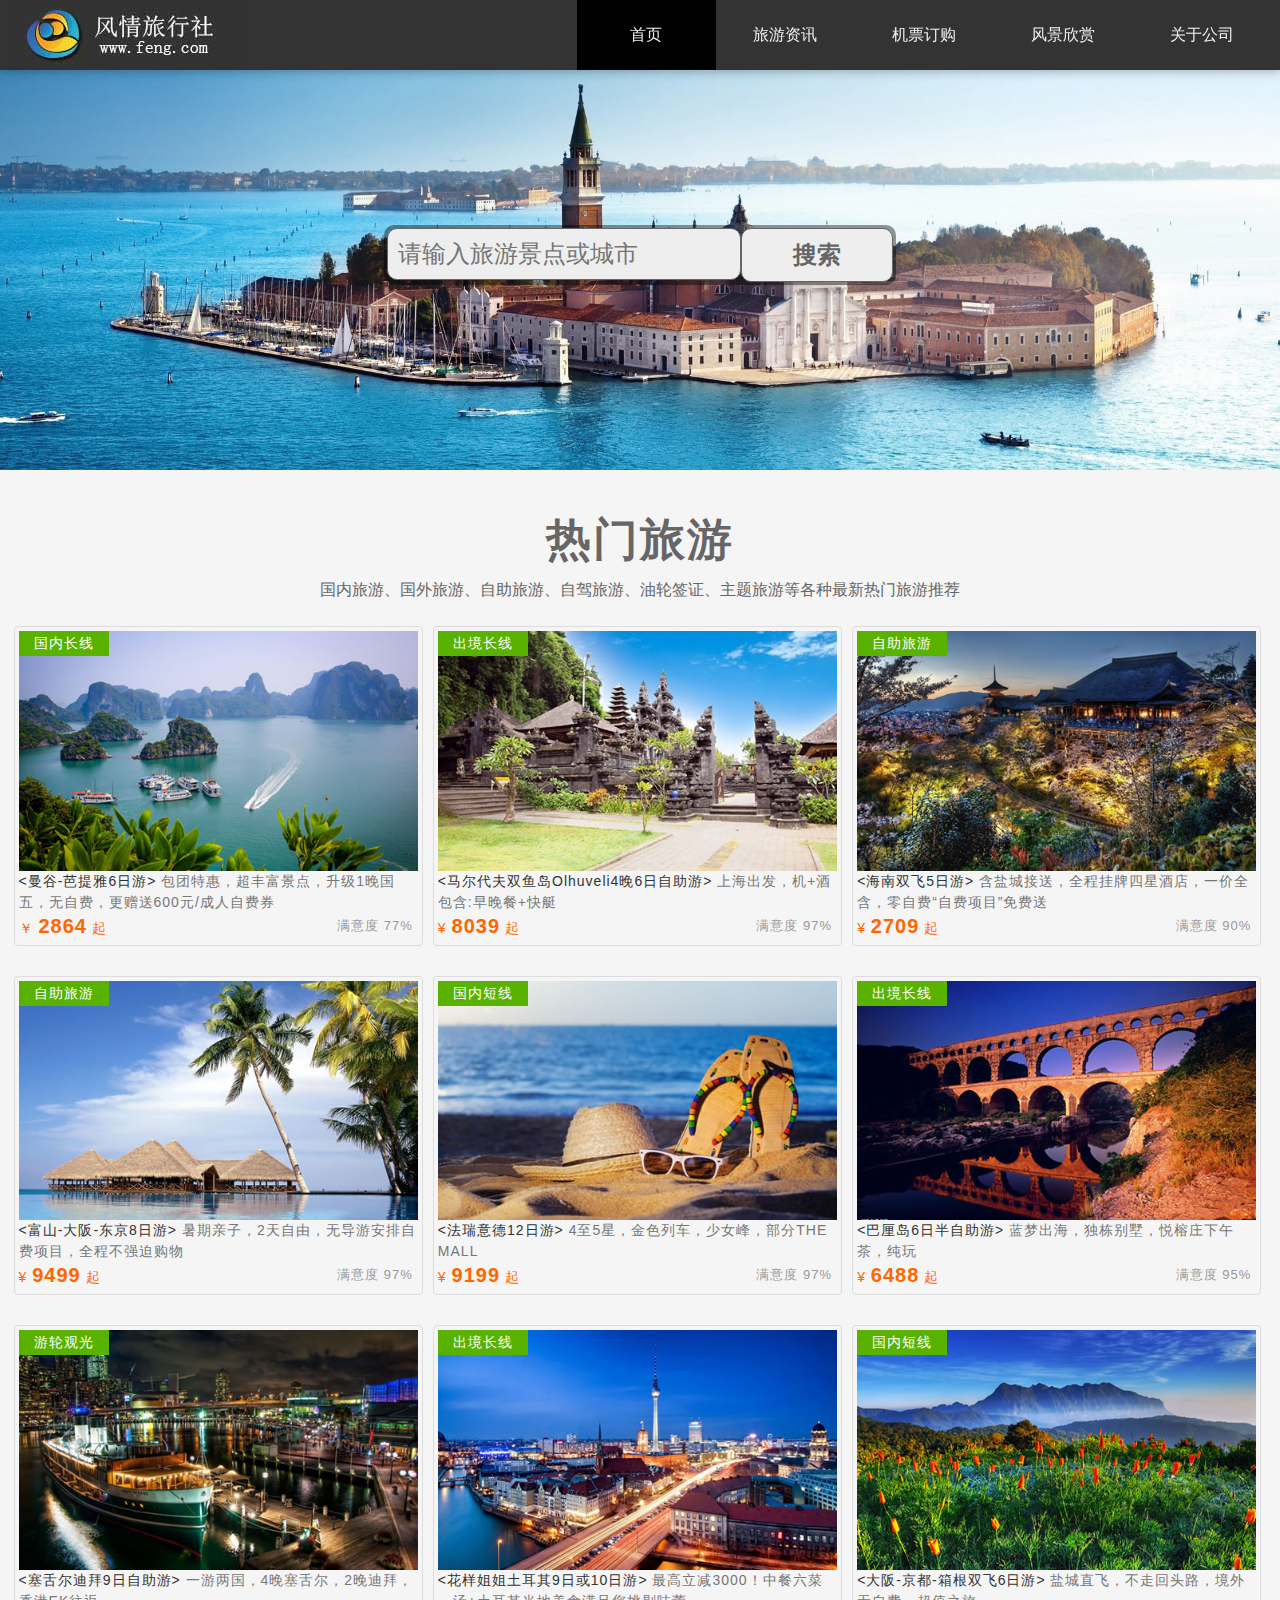
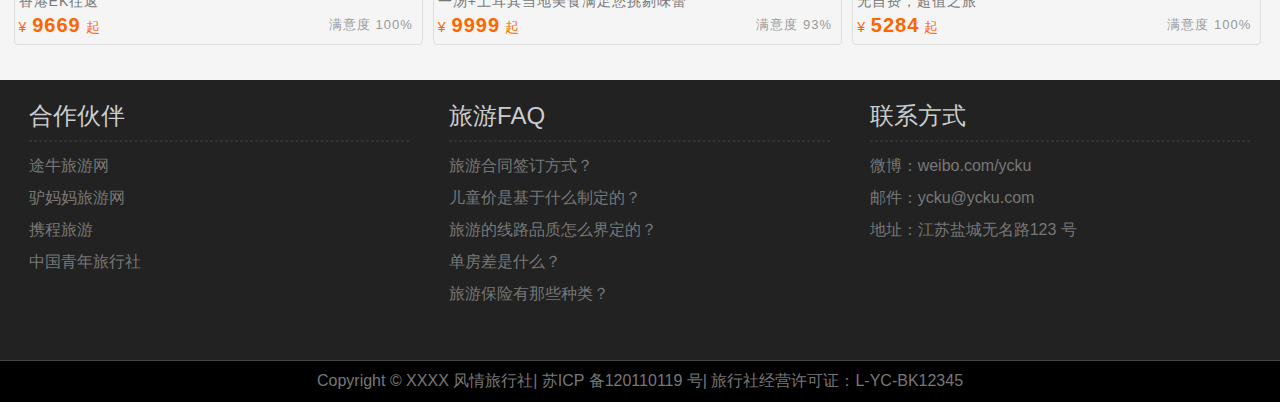
<file: index.html>
<!DOCTYPE html>
<html lang="en">
<head>
    <meta charset="UTF-8">
    <meta name="viewport" content="width=device-width, initial-scale=1.0,minimum-scale=1.0, maximum-scale=1.0,user-scalable=no">    <title>风情旅游网</title>
    <title>风情旅游网</title>
    <link rel="stylesheet" href="css/style.css">
</head>
<body>
<header id="header">
    <div class="center">
        <h1 class="logo">风情旅行社</h1>
        <nav class="link">
            <h2 class="none">网站导航</h2>
            <ul >
                <li class="active"><a href="index.html">首页</a></li>
                <li><a href="information.html"><span class="xs_hidden">旅游</span>资讯</a></li>
                <li><a href="ticket.html"><span class="xs_hidden">机票</span>订购</a></li>
                <li class="xs_hidden"><a href="scenery.html"><span class="xs_hidden">风景</span>欣赏</a></li>
                <li><a href="about.html"><span class="xs_hidden">关于</span>公司</a></li>
            </ul>
        </nav>
    </div>
</header>
<div id="adver">
    <img src="img/adver.jpg" alt="">
    <div class="center"></div>
    <div class="center copy">
        <input type="text" class="search" placeholder="请输入旅游景点或城市">
        <button class="button">搜索</button>
    </div>

</div>
<div id="tour">
    <section class="center">
        <h2>热门旅游</h2>
        <p>国内旅游、国外旅游、自助旅游、自驾旅游、油轮签证、主题旅游等各种最新热门旅游推荐</p>
    </section>
    <figure>
        <img src="img/tour1.jpg" alt="">
        <figcaption>
            <div class="tour_title">
            <strong class="title">&lt;曼谷-芭提雅6日游&gt;</strong> 包团特惠，超丰富景点，升级1晚国五，无自费，更赠送600元/成人自费券
            </div>
            <div class="info">
                <em class="sat">满意度 77%</em>
                <span class="price">￥ <strong>2864</strong> 起</span>
            </div>
            <div class="type">国内长线</div>
        </figcaption>
    </figure>
    <figure>
        <img src="img/tour2.jpg" alt="马尔代夫双鱼岛Olhuveli4晚6日自助游">
        <figcaption>
            <div class="tour_title">
            <strong class="title">&lt;马尔代夫双鱼岛Olhuveli4晚6日自助游&gt;</strong> 上海出发，机+酒包含:早晚餐+快艇
            </div>
            <div class="info">
                <em class="sat">满意度 97%</em>
                <span class="price">¥ <strong>8039</strong> 起</span>
            </div>
            <div class="type">出境长线</div>
        </figcaption>
    </figure>
    <figure>
        <img src="img/tour3.jpg" alt="海南双飞5日游">
        <figcaption>
            <div class="tour_title">
            <strong class="title">&lt;海南双飞5日游&gt;</strong> 含盐城接送，全程挂牌四星酒店，一价全含，零自费“自费项目”免费送
            </div>
            <div class="info">
                <em class="sat">满意度 90%</em>
                <span class="price">¥ <strong>2709</strong> 起</span>
            </div>
            <div class="type">自助旅游</div>
        </figcaption>
    </figure>
    <figure>
        <img src="img/tour4.jpg" alt="富山-大阪-东京8日游">
        <figcaption>
            <div class="tour_title">
            <strong class="title">&lt;富山-大阪-东京8日游&gt;</strong> 暑期亲子，2天自由，无导游安排自费项目，全程不强迫购物
            </div>
                <div class="info">
                <em class="sat">满意度 97%</em>
                <span class="price">¥ <strong>9499</strong> 起</span>
            </div>
            <div class="type">自助旅游</div>
        </figcaption>
    </figure>
    <figure>
        <img src="img/tour5.jpg" alt="法瑞意德12日游">
        <figcaption>
            <div class="tour_title">
            <strong class="title">&lt;法瑞意德12日游&gt;</strong> 4至5星，金色列车，少女峰，部分THE MALL
            </div>
                <div class="info">
                <em class="sat">满意度 97%</em>
                <span class="price">¥ <strong>9199</strong> 起</span>
            </div>
            <div class="type">国内短线</div>
        </figcaption>
    </figure>
    <figure>
        <img src="img/tour6.jpg" alt="巴厘岛6日半自助游">
        <figcaption>
            <div class="tour_title">
            <strong class="title">&lt;巴厘岛6日半自助游&gt;</strong> 蓝梦出海，独栋别墅，悦榕庄下午茶，纯玩
           </div>
            <div class="info">
                <em class="sat">满意度 95%</em>
                <span class="price">¥ <strong>6488</strong> 起</span>
            </div>
            <div class="type">出境长线</div>
        </figcaption>
    </figure>
    <figure>
        <img src="img/tour7.jpg" alt="塞舌尔迪拜9日自助游">
        <figcaption>
            <div class="tour_title">
            <strong class="title">&lt;塞舌尔迪拜9日自助游&gt;</strong> 一游两国，4晚塞舌尔，2晚迪拜，香港EK往返
           </div>
            <div class="info">
                <em class="sat">满意度 100%</em>
                <span class="price">¥ <strong>9669</strong> 起</span>
            </div>
            <div class="type">游轮观光</div>
        </figcaption>
    </figure>
    <figure>
        <img src="img/tour8.jpg" alt="花样姐姐土耳其9日或10日游">
        <figcaption>
            <div class="tour_title">
            <strong class="title">&lt;花样姐姐土耳其9日或10日游&gt;</strong> 最高立减3000！中餐六菜一汤+土耳其当地美食满足您挑剔味蕾
          </div>
           <div class="info">
                <em class="sat">满意度 93%</em>
                <span class="price">¥ <strong>9999</strong> 起</span>
            </div>
            <div class="type">出境长线</div>
        </figcaption>

    </figure>
    <figure>
        <img src="img/tour9.jpg" alt="大阪-京都-箱根双飞6日游">
        <figcaption>
            <div class="tour_title">
            <strong class="title">&lt;大阪-京都-箱根双飞6日游&gt;</strong> 盐城直飞，不走回头路，境外无自费，超值之旅
            </div>
                <div class="info">
                <em class="sat">满意度 100%</em>
                <span class="price">¥ <strong>5284</strong> 起</span>
            </div>
            <div class="type">国内短线</div>
        </figcaption>
    </figure>
</div>
<footer id="footer">
    <div class="top sm-hidden">
        <div class="block left">
            <h2>合作伙伴</h2>
            <hr>
            <ul>
                <li>途牛旅游网</li>
                <li>驴妈妈旅游网</li>
                <li>携程旅游</li>
                <li>中国青年旅行社</li>
            </ul>
        </div>
        <div class="block center">
            <h2>旅游FAQ</h2>
            <hr>
            <ul>
                <li>旅游合同签订方式？</li>
                <li>儿童价是基于什么制定的？</li>
                <li>旅游的线路品质怎么界定的？</li>
                <li>单房差是什么？</li>
                <li>旅游保险有那些种类？</li>
            </ul>
        </div>
        <div class="block right">
            <h2>联系方式</h2>
            <hr>
            <ul>
                <li>微博：weibo.com/ycku</li>
                <li>邮件：ycku@ycku.com</li>
                <li>地址：江苏盐城无名路123 号</li>
            </ul>
        </div>
    </div>
    <div class="clearfix"></div>
    <div class="version">
        客户端 | 触屏版 | 电脑版
    </div>
    <div class="bottom">Copyright © XXXX 风情旅行社| 苏ICP 备120110119 号<span class="sm-hidden">| 旅行社经营许可证：L-YC-BK12345</span></div>
</footer>
</body>
</html>
</file>
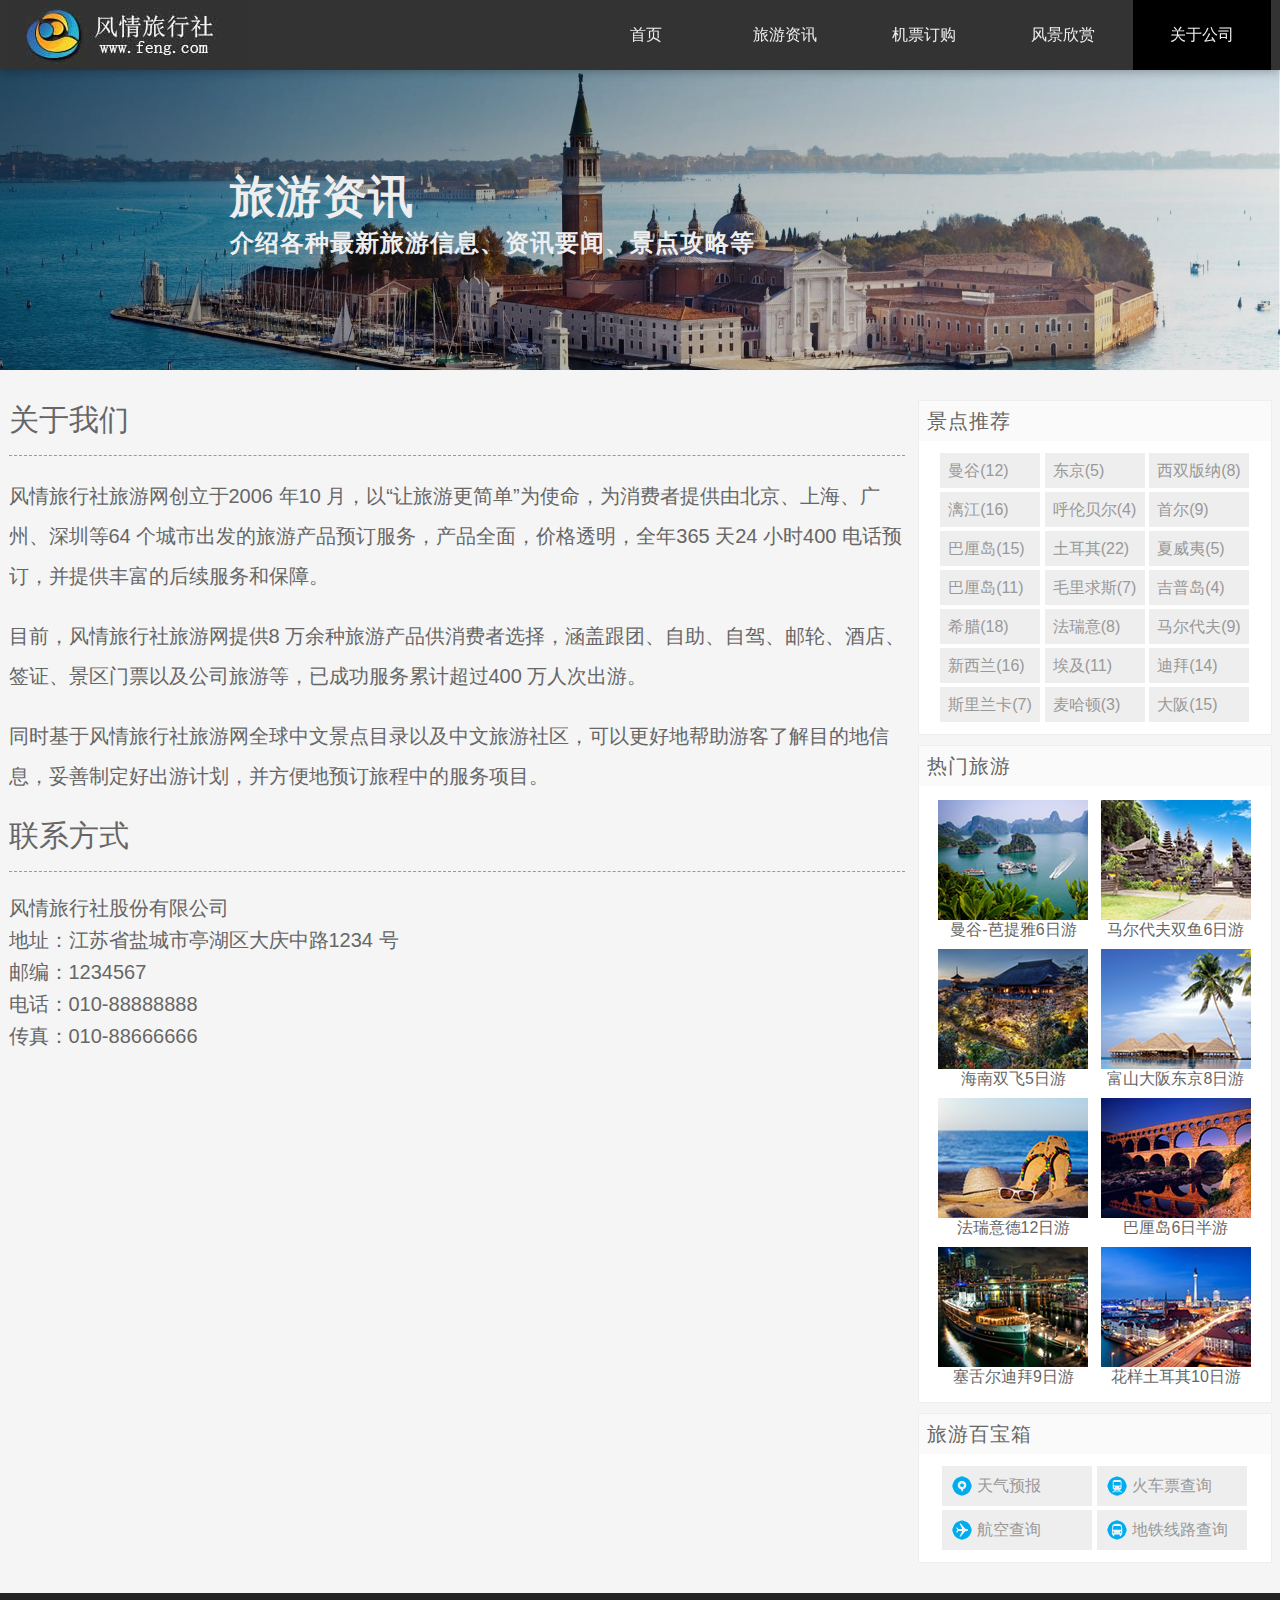
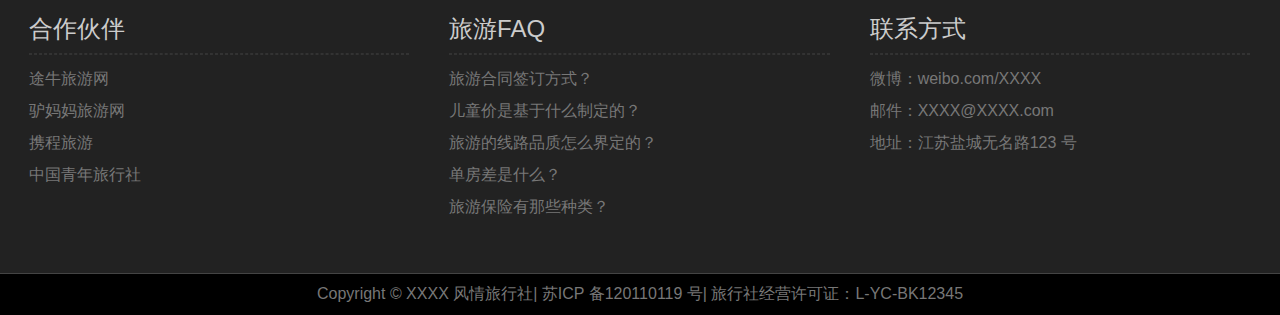
<file: about.html>
<!DOCTYPE html>
<html lang="en">
<head>
    <meta charset="UTF-8">
    <meta name="viewport" content="width=device-width, initial-scale=1.0,minimum-scale=1.0, maximum-scale=1.0,user-scalable=no">    <title>风情旅游网</title>
    <title>风情旅游网</title>
    <link rel="stylesheet" href="css/style.css">
</head>
<body>
<header id="header">
    <div class="center">
        <h1 class="logo">风情旅行社</h1>
        <nav class="link">
            <h2 class="none">网站导航</h2>
            <ul >
                <li><a href="index.html">首页</a></li>
                <li><a href="information.html"><span class="xs_hidden">旅游</span>资讯</a></li>
                <li><a href="ticket.html"><span class="xs_hidden">机票</span>订购</a></li>
                <li class="xs_hidden"><a href="scenery.html"><span class="xs_hidden">风景</span>欣赏</a></li>
                <li  class="active" ><a href="about.html"><span class="xs_hidden">关于</span>公司</a></li>
            </ul>
        </nav>
    </div>
</header>
<div id="headline">
    <img src="img/headline.jpg" alt="">
        <hgroup>
            <h2>旅游资讯</h2>
            <h3>介绍各种最新旅游信息、资讯要闻、景点攻略等</h3>
        </hgroup>

</div>
<div id="container">
    <div class="sidebar clear">
        <div class="sidebox recommend">
            <h2>景点推荐</h2>
            <div class="tag">
                <ul>
                    <li><a href="###">曼谷(12)</a></li>
                    <li><a href="###">东京(5)</a></li>
                    <li><a href="###">西双版纳(8)</a></li>
                    <li><a href="###">漓江(16)</a></li>
                    <li><a href="###">呼伦贝尔(4)</a></li>
                    <li><a href="###">首尔(9)</a></li>
                    <li><a href="###">巴厘岛(15)</a></li>
                    <li><a href="###">土耳其(22)</a></li>
                    <li><a href="###">夏威夷(5)</a></li>
                    <li><a href="###">巴厘岛(11)</a></li>
                    <li><a href="###">毛里求斯(7)</a></li>
                    <li><a href="###">吉普岛(4)</a></li>
                    <li><a href="###">希腊(18)</a></li>
                    <li><a href="###">法瑞意(8)</a></li>
                    <li><a href="###">马尔代夫(9)</a></li>
                    <li><a href="###">新西兰(16)</a></li>
                    <li><a href="###">埃及(11)</a></li>
                    <li><a href="###">迪拜(14)</a></li>
                    <li><a href="###">斯里兰卡(7)</a></li>
                    <li><a href="###">麦哈顿(3)</a></li>
                    <li><a href="###">大阪(15)</a></li>
                </ul>
            </div>
        </div>
        <div class="sidebox hot">
            <h2>热门旅游</h2>
            <div class="figure">
                <figure>
                    <img src="img/hot1.jpg" alt="曼谷-芭提雅6日游">
                    <figcaption>曼谷-芭提雅6日游</figcaption>
                </figure>
                <figure>
                    <img src="img/hot2.jpg" alt="马尔代夫双鱼6日游">
                    <figcaption>马尔代夫双鱼6日游</figcaption>
                </figure>
                <figure>
                    <img src="img/hot3.jpg" alt="海南双飞5日游">
                    <figcaption>海南双飞5日游</figcaption>
                </figure>
                <figure>
                    <img src="img/hot4.jpg" alt="富山大阪东京8日游">
                    <figcaption>富山大阪东京8日游</figcaption>
                </figure>
                <figure>
                    <img src="img/hot5.jpg" alt="法瑞意德12日游">
                    <figcaption>法瑞意德12日游</figcaption>
                </figure>
                <figure>
                    <img src="img/hot6.jpg" alt="巴厘岛6日半游">
                    <figcaption>巴厘岛6日半游</figcaption>
                </figure>
                <figure>
                    <img src="img/hot7.jpg" alt="塞舌尔迪拜9日游">
                    <figcaption>塞舌尔迪拜9日游</figcaption>
                </figure>
                <figure>
                    <img src="img/hot8.jpg" alt="花样土耳其10日游">
                    <figcaption>花样土耳其10日游</figcaption>
                </figure>
            </div>
        </div>
        <div class="sidebox treasure">
            <h2>旅游百宝箱</h2>
            <div class="box">
                <a href="###" class="trea1">天气预报</a>
                <a href="###" class="trea2">火车票查询</a>
                <a href="###" class="trea3">航空查询</a>
                <a href="###" class="trea4">地铁线路查询</a>
            </div>
        </div>
    </div>
    <div class="list about">
        <section>
            <h2>关于我们</h2>
            <p>风情旅行社旅游网创立于2006 年10 月，以“让旅游更简单”为使命，为消费者提供由北京、上海、广州、深圳等64 个城市出发的旅游产品预订服务，产品全面，价格透明，全年365 天24 小时400 电话预订，并提供丰富的后续服务和保障。</p>
            <p>目前，风情旅行社旅游网提供8 万余种旅游产品供消费者选择，涵盖跟团、自助、自驾、邮轮、酒店、签证、景区门票以及公司旅游等，已成功服务累计超过400 万人次出游。</p>
            <p>同时基于风情旅行社旅游网全球中文景点目录以及中文旅游社区，可以更好地帮助游客了解目的地信息，妥善制定好出游计划，并方便地预订旅程中的服务项目。</p>
        </section>
        <section>
            <h2>联系方式</h2>
            <address>
                <ul>
                    <li>风情旅行社股份有限公司</li>
                    <li>地址：江苏省盐城市亭湖区大庆中路1234 号</li>
                    <li>邮编：1234567</li>
                    <li>电话：010-88888888</li>
                    <li>传真：010-88666666</li>
                </ul>
            </address>
        </section>

    </div>
</div>
<footer id="footer">
    <div class="top sm-hidden">
        <div class="block left">
            <h2>合作伙伴</h2>
            <hr>
            <ul>
                <li>途牛旅游网</li>
                <li>驴妈妈旅游网</li>
                <li>携程旅游</li>
                <li>中国青年旅行社</li>
            </ul>
        </div>
        <div class="block center">
            <h2>旅游FAQ</h2>
            <hr>
            <ul>
                <li>旅游合同签订方式？</li>
                <li>儿童价是基于什么制定的？</li>
                <li>旅游的线路品质怎么界定的？</li>
                <li>单房差是什么？</li>
                <li>旅游保险有那些种类？</li>
            </ul>
        </div>
        <div class="block right">
            <h2>联系方式</h2>
            <hr>
            <ul>
                <li>微博：weibo.com/XXXX</li>
                <li>邮件：XXXX@XXXX.com</li>
                <li>地址：江苏盐城无名路123 号</li>
            </ul>
        </div>
    </div>
    <div class="clearfix"></div>
    <div class="version">
        客户端 | 触屏版 | 电脑版
    </div>
    <div class="bottom">Copyright © XXXX 风情旅行社| 苏ICP 备120110119 号<span class="sm-hidden">| 旅行社经营许可证：L-YC-BK12345</span></div>
</footer>
</body>
</html>
</file>
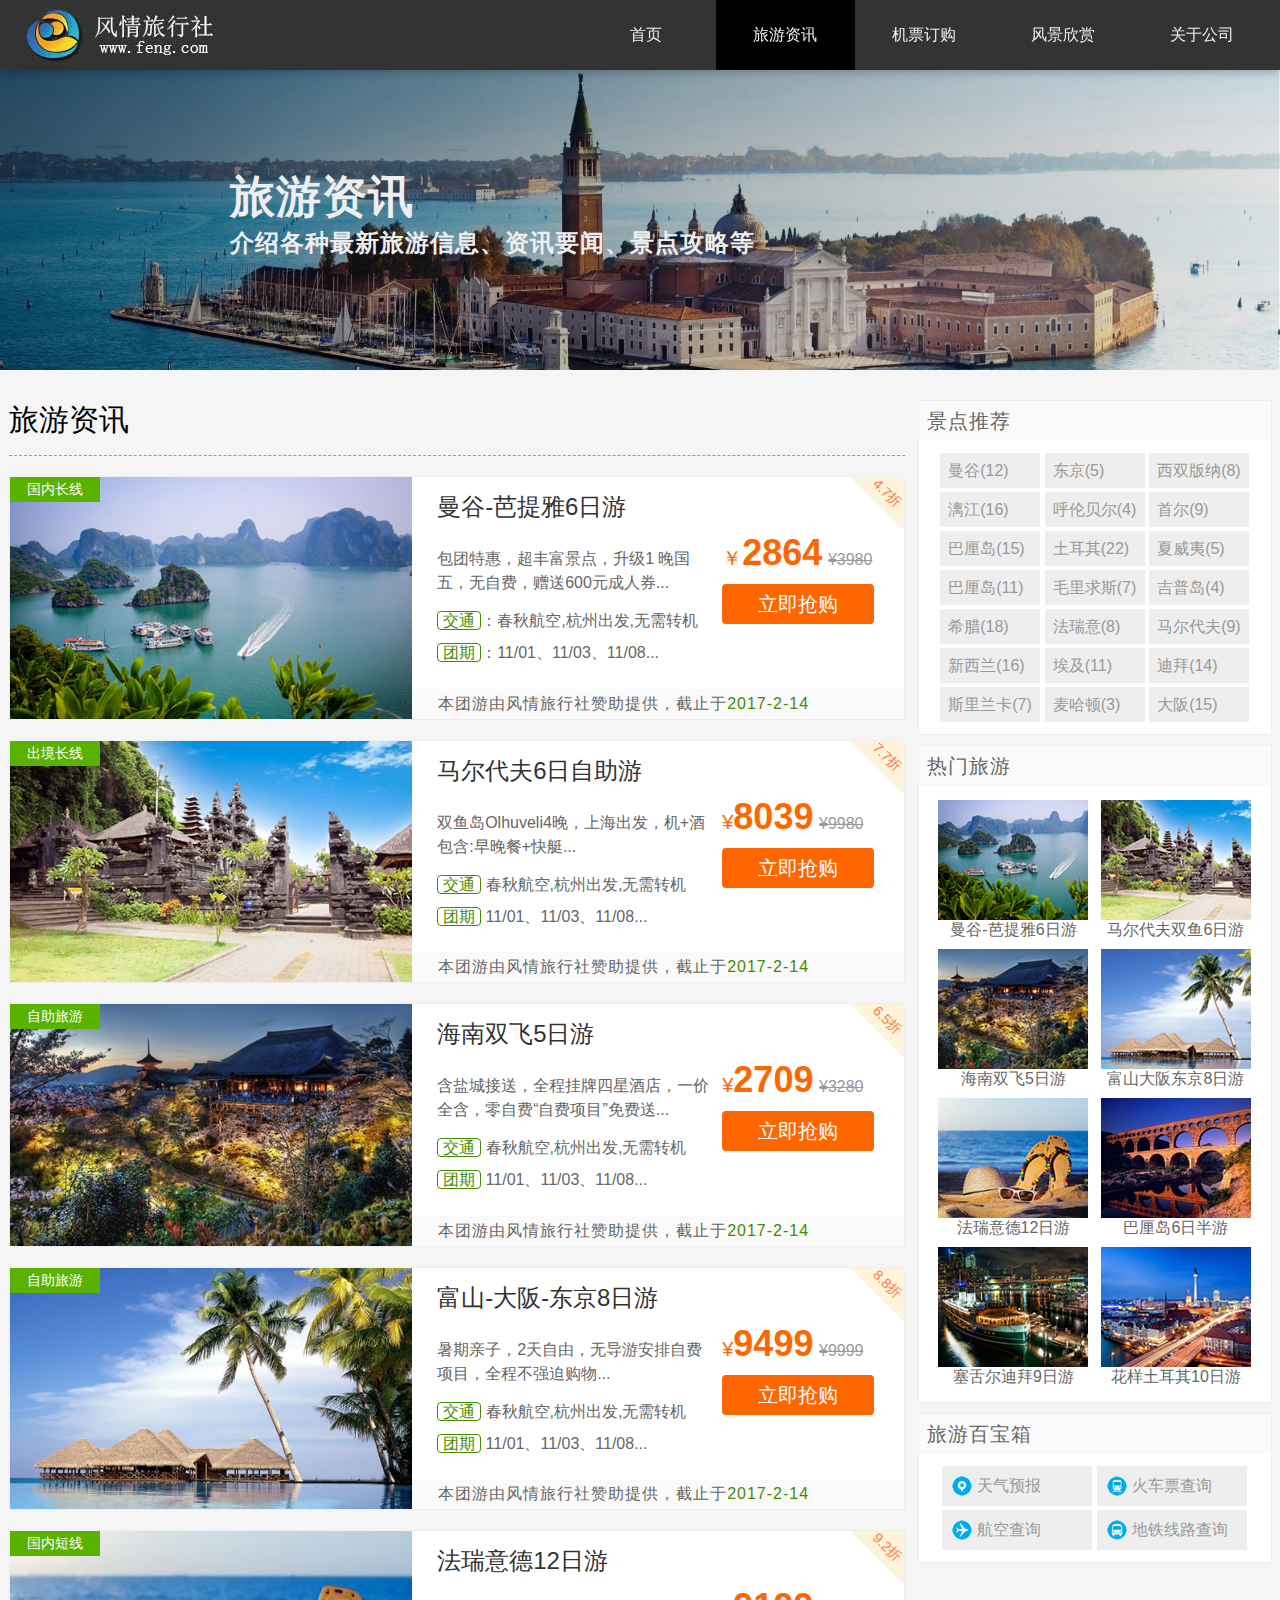
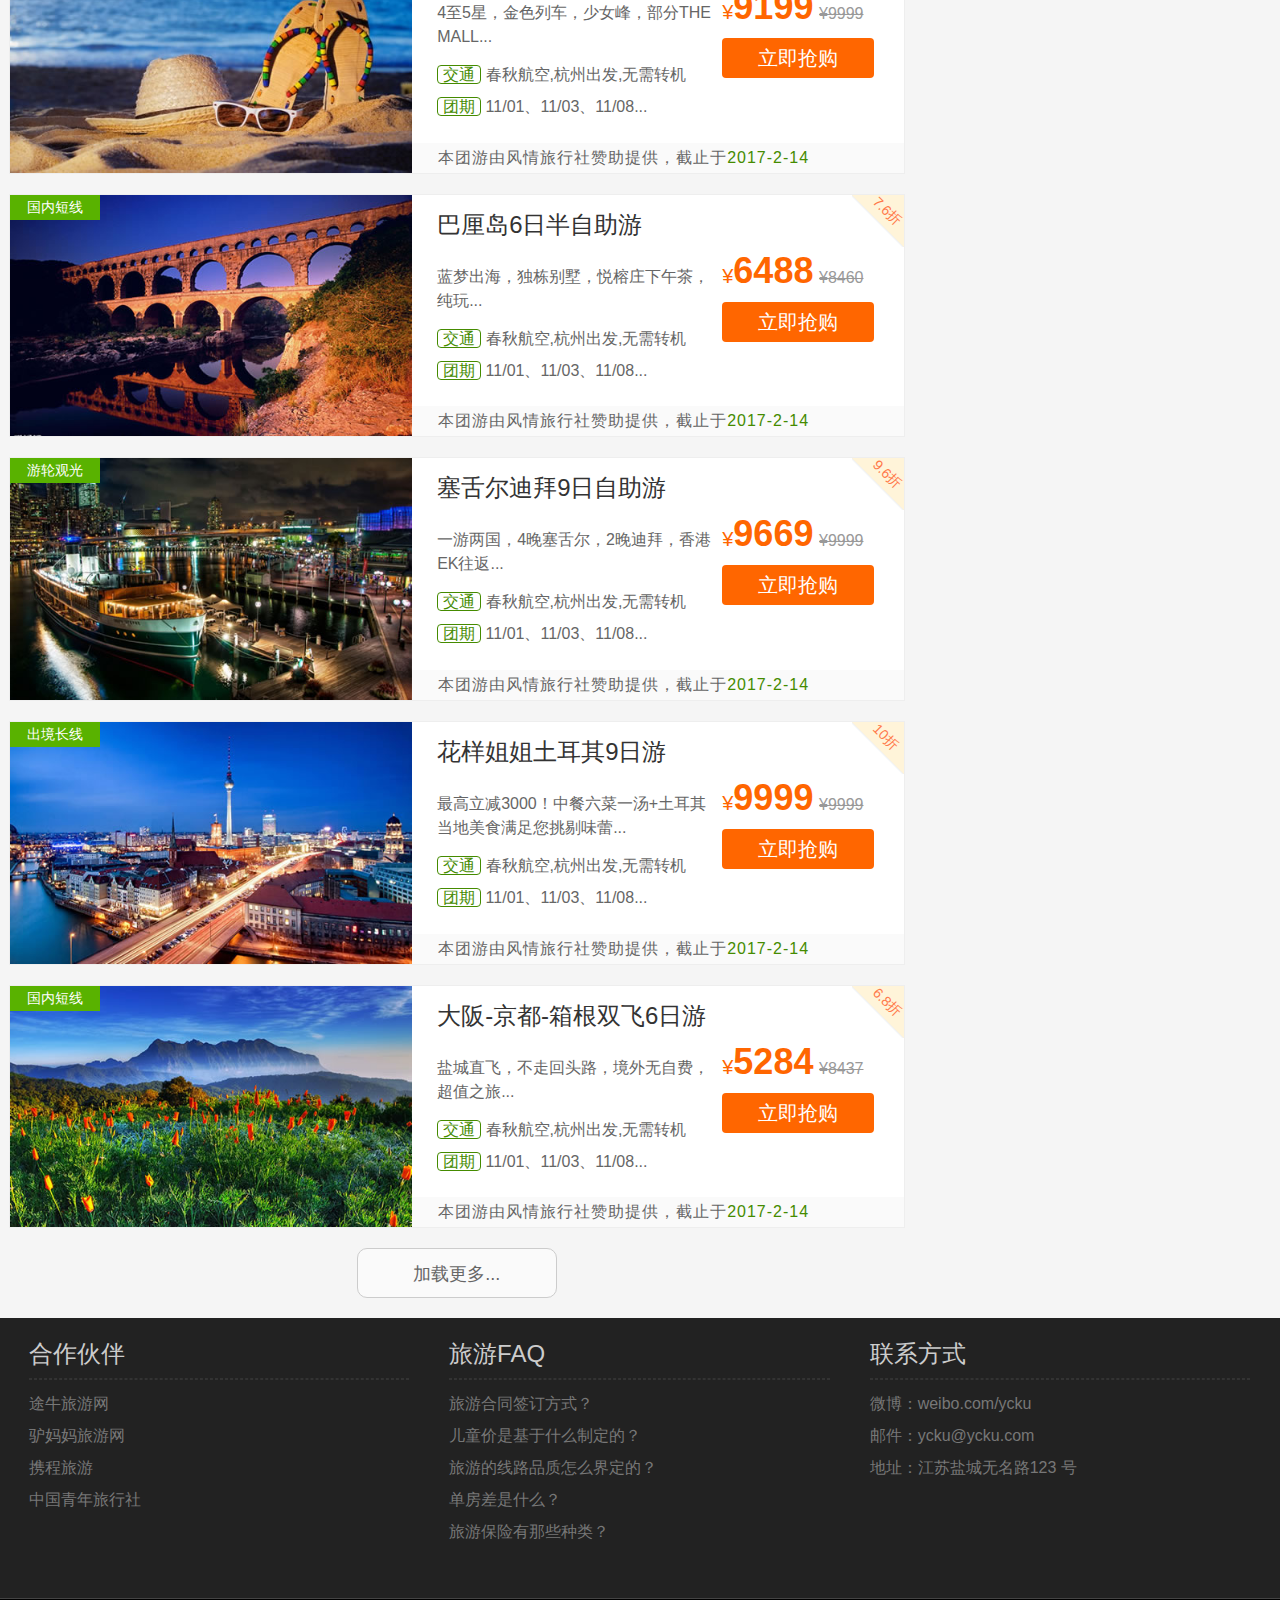
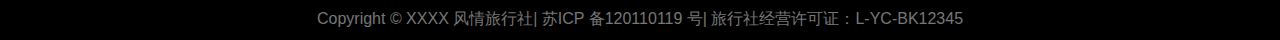
<file: information.html>
<!DOCTYPE html>
<html lang="en">
<head>
    <meta charset="UTF-8">
    <meta name="viewport" content="width=device-width, initial-scale=1.0,minimum-scale=1.0, maximum-scale=1.0,user-scalable=no">    <title>风情旅游网</title>
    <title>风情旅游网</title>
    <link rel="stylesheet" href="css/style.css">
</head>
<body>
<header id="header">
    <div class="center">
        <h1 class="logo">风情旅行社</h1>
        <nav class="link">
            <h2 class="none">网站导航</h2>
            <ul >
                <li ><a href="index.html">首页</a></li>
                <li class="active"><a href="information.html"><span class="xs_hidden">旅游</span>资讯</a></li>
                <li><a href="ticket.html"><span class="xs_hidden">机票</span>订购</a></li>
                <li class="xs_hidden"><a href="scenery.html"><span class="xs_hidden">风景</span>欣赏</a></li>
                <li><a href="about.html"><span class="xs_hidden">关于</span>公司</a></li>
            </ul>
        </nav>
    </div>
</header>
<div id="headline">
    <img src="img/headline.jpg" alt="">
        <hgroup>
            <h2>旅游资讯</h2>
            <h3>介绍各种最新旅游信息、资讯要闻、景点攻略等</h3>
        </hgroup>

</div>
<div id="container">
    <div class="sidebar clear">
        <div class="sidebox recommend">
            <h2>景点推荐</h2>
            <div class="tag">
                <ul>
                    <li><a href="###">曼谷(12)</a></li>
                    <li><a href="###">东京(5)</a></li>
                    <li><a href="###">西双版纳(8)</a></li>
                    <li><a href="###">漓江(16)</a></li>
                    <li><a href="###">呼伦贝尔(4)</a></li>
                    <li><a href="###">首尔(9)</a></li>
                    <li><a href="###">巴厘岛(15)</a></li>
                    <li><a href="###">土耳其(22)</a></li>
                    <li><a href="###">夏威夷(5)</a></li>
                    <li><a href="###">巴厘岛(11)</a></li>
                    <li><a href="###">毛里求斯(7)</a></li>
                    <li><a href="###">吉普岛(4)</a></li>
                    <li><a href="###">希腊(18)</a></li>
                    <li><a href="###">法瑞意(8)</a></li>
                    <li><a href="###">马尔代夫(9)</a></li>
                    <li><a href="###">新西兰(16)</a></li>
                    <li><a href="###">埃及(11)</a></li>
                    <li><a href="###">迪拜(14)</a></li>
                    <li><a href="###">斯里兰卡(7)</a></li>
                    <li><a href="###">麦哈顿(3)</a></li>
                    <li><a href="###">大阪(15)</a></li>
                </ul>
            </div>
        </div>
        <div class="sidebox hot">
            <h2>热门旅游</h2>
            <div class="figure">
                <figure>
                    <img src="img/hot1.jpg" alt="曼谷-芭提雅6日游">
                    <figcaption>曼谷-芭提雅6日游</figcaption>
                </figure>
                <figure>
                    <img src="img/hot2.jpg" alt="马尔代夫双鱼6日游">
                    <figcaption>马尔代夫双鱼6日游</figcaption>
                </figure>
                <figure>
                    <img src="img/hot3.jpg" alt="海南双飞5日游">
                    <figcaption>海南双飞5日游</figcaption>
                </figure>
                <figure>
                    <img src="img/hot4.jpg" alt="富山大阪东京8日游">
                    <figcaption>富山大阪东京8日游</figcaption>
                </figure>
                <figure>
                    <img src="img/hot5.jpg" alt="法瑞意德12日游">
                    <figcaption>法瑞意德12日游</figcaption>
                </figure>
                <figure>
                    <img src="img/hot6.jpg" alt="巴厘岛6日半游">
                    <figcaption>巴厘岛6日半游</figcaption>
                </figure>
                <figure>
                    <img src="img/hot7.jpg" alt="塞舌尔迪拜9日游">
                    <figcaption>塞舌尔迪拜9日游</figcaption>
                </figure>
                <figure>
                    <img src="img/hot8.jpg" alt="花样土耳其10日游">
                    <figcaption>花样土耳其10日游</figcaption>
                </figure>
            </div>
        </div>
        <div class="sidebox treasure">
            <h2>旅游百宝箱</h2>
            <div class="box">
                <a href="###" class="trea1">天气预报</a>
                <a href="###" class="trea2">火车票查询</a>
                <a href="###" class="trea3">航空查询</a>
                <a href="###" class="trea4">地铁线路查询</a>
            </div>
        </div>
    </div>
    <div class="list information">
       <h2 style="margin-bottom: 20px;">旅游资讯</h2>
        <figure class="tour">
            <img src="img/tour1.jpg" alt="曼谷-芭提雅6日游">
            <figcaption>
                <article>
                    <header>
                        <hgroup>
                            <h2>曼谷-芭提雅6日游</h2>
                            <h3>包团特惠，超丰富景点，升级1 晚国五，无自费，赠送600元成人券...</h3>
                        </hgroup>
                    </header>
                    <ol class="md-hidden">
                        <li><mark>交通</mark>：春秋航空,杭州出发,无需转机</li>
                        <li><mark>团期</mark>：11/01、11/03、11/08...</li>
                    </ol>
                    <div class="buy">
                        <div class="price">￥<strong>2864</strong> <s>¥3980</s></div>
                        <div class="reserve md-hidden"><a href="###">立即抢购</a></div>
                    </div>
                    <div class="type">国内长线</div>
                    <div class="disc md-hidden"><span>4.7折</span></div>
                    <footer class="md-hidden">本团游由风情旅行社赞助提供，截止于<time>2017-2-14</time></footer>
                </article>
            </figcaption>
        </figure>
        <figure class="tour">
            <img src="img/tour2.jpg" alt="马尔代夫6日自助游">
            <figcaption>
                <article>
                    <header>
                        <hgroup>
                            <h2>马尔代夫6日自助游</h2>
                            <h3>双鱼岛Olhuveli4晚，上海出发，机+酒 包含:早晚餐+快艇...</h3>
                        </hgroup>
                    </header>
                    <ol class="md-hidden">
                        <li><mark>交通</mark> 春秋航空,杭州出发,无需转机</li>
                        <li><mark>团期</mark> 11/01、11/03、11/08...</li>
                    </ol>
                    <div class="buy">
                        <div class="price">¥<strong>8039</strong> <s>¥9980</s></div>
                        <div class="reserve md-hidden" ><a href="###">立即抢购</a></div>
                    </div>
                    <div class="type">出境长线</div>
                    <div class="disc md-hidden"><span>7.7折</span></div>
                    <footer class="md-hidden">本团游由风情旅行社赞助提供，截止于<time>2017-2-14</time></footer>
                </article>
            </figcaption>
        </figure>
        <figure class="tour">
            <img src="img/tour3.jpg" alt="海南双飞5日游">
            <figcaption>
                <article>
                    <header>
                        <hgroup>
                            <h2>海南双飞5日游</h2>
                            <h3>含盐城接送，全程挂牌四星酒店，一价全含，零自费“自费项目”免费送...</h3>
                        </hgroup>
                    </header>
                    <ol class="md-hidden">
                        <li><mark>交通</mark> 春秋航空,杭州出发,无需转机</li>
                        <li><mark>团期</mark> 11/01、11/03、11/08...</li>
                    </ol>
                    <div class="buy">
                        <div class="price">¥<strong>2709</strong> <s>¥3280</s></div>
                        <div class="reserve md-hidden"><a href="###">立即抢购</a></div>
                    </div>
                    <div class="type">自助旅游</div>
                    <div class="disc md-hidden"><span>6.5折</span></div>
                    <footer class="md-hidden">本团游由风情旅行社赞助提供，截止于<time>2017-2-14</time></footer>
                </article>
            </figcaption>
        </figure>
        <figure class="tour">
            <img src="img/tour4.jpg" alt="富山-大阪-东京8日游">
            <figcaption>
                <article>
                    <header>
                        <hgroup>
                            <h2>富山-大阪-东京8日游</h2>
                            <h3>暑期亲子，2天自由，无导游安排自费项目，全程不强迫购物...</h3>
                        </hgroup>
                    </header>
                    <ol class="md-hidden">
                        <li><mark>交通</mark> 春秋航空,杭州出发,无需转机</li>
                        <li><mark>团期</mark> 11/01、11/03、11/08...</li>
                    </ol>
                    <div class="buy">
                        <div class="price">¥<strong>9499</strong> <s>¥9999</s></div>
                        <div class="reserve md-hidden"><a href="###">立即抢购</a></div>
                    </div>
                    <div class="type">自助旅游</div>
                    <div class="disc md-hidden"><span>8.8折</span></div>
                    <footer class="md-hidden">本团游由风情旅行社赞助提供，截止于<time>2017-2-14</time></footer>
                </article>
            </figcaption>
        </figure>
        <figure class="tour">
            <img src="img/tour5.jpg" alt="法瑞意德12日游">
            <figcaption>
                <article>
                    <header>
                        <hgroup>
                            <h2>法瑞意德12日游</h2>
                            <h3>4至5星，金色列车，少女峰，部分THE MALL...</h3>
                        </hgroup>
                    </header>
                    <ol class="md-hidden">
                        <li><mark>交通</mark> 春秋航空,杭州出发,无需转机</li>
                        <li><mark>团期</mark> 11/01、11/03、11/08...</li>
                    </ol>
                    <div class="buy">
                        <div class="price">¥<strong>9199</strong> <s>¥9999</s></div>
                        <div class="reserve md-hidden"><a href="###">立即抢购</a></div>
                    </div>
                    <div class="type">国内短线</div>
                    <div class="disc md-hidden"><span>9.2折</span></div>
                    <footer class="md-hidden">本团游由风情旅行社赞助提供，截止于<time>2017-2-14</time></footer>
                </article>
            </figcaption>
        </figure>
        <figure class="tour">
            <img src="img/tour6.jpg" alt="巴厘岛6日半自助游">
            <figcaption>
                <article>
                    <header>
                        <hgroup>
                            <h2>巴厘岛6日半自助游</h2>
                            <h3>蓝梦出海，独栋别墅，悦榕庄下午茶，纯玩...</h3>
                        </hgroup>
                    </header>
                    <ol class="md-hidden">
                        <li><mark>交通</mark> 春秋航空,杭州出发,无需转机</li>
                        <li><mark>团期</mark> 11/01、11/03、11/08...</li>
                    </ol>
                    <div class="buy">
                        <div class="price">¥<strong>6488</strong> <s>¥8460</s></div>
                        <div class="reserve md-hidden"><a href="###">立即抢购</a></div>
                    </div>
                    <div class="type">国内短线</div>
                    <div class="disc md-hidden"><span>7.6折</span></div>
                    <footer class="md-hidden">本团游由风情旅行社赞助提供，截止于<time>2017-2-14</time></footer>
                </article>
            </figcaption>
        </figure>
        <figure class="tour">
            <img src="img/tour7.jpg" alt="塞舌尔迪拜9日自助游">
            <figcaption>
                <article>
                    <header>
                        <hgroup>
                            <h2>塞舌尔迪拜9日自助游</h2>
                            <h3>一游两国，4晚塞舌尔，2晚迪拜，香港EK往返...</h3>
                        </hgroup>
                    </header>
                    <ol class="md-hidden">
                        <li><mark>交通</mark> 春秋航空,杭州出发,无需转机</li>
                        <li><mark>团期</mark> 11/01、11/03、11/08...</li>
                    </ol>
                    <div class="buy">
                        <div class="price">¥<strong>9669</strong> <s>¥9999</s></div>
                        <div class="reserve md-hidden"><a href="###">立即抢购</a></div>
                    </div>
                    <div class="type">游轮观光</div>
                    <div class="disc md-hidden"><span>9.6折</span></div>
                    <footer class="md-hidden">本团游由风情旅行社赞助提供，截止于<time>2017-2-14</time></footer>
                </article>
            </figcaption>
        </figure>
        <figure class="tour">
            <img src="img/tour8.jpg" alt="花样姐姐土耳其9日游">
            <figcaption>
                <article>
                    <header>
                        <hgroup>
                            <h2>花样姐姐土耳其9日游</h2>
                            <h3>最高立减3000！中餐六菜一汤+土耳其当地美食满足您挑剔味蕾...</h3>
                        </hgroup>
                    </header>
                    <ol class="md-hidden">
                        <li><mark>交通</mark> 春秋航空,杭州出发,无需转机</li>
                        <li><mark>团期</mark> 11/01、11/03、11/08...</li>
                    </ol>
                    <div class="buy">
                        <div class="price">¥<strong>9999</strong> <s>¥9999</s></div>
                        <div class="reserve md-hidden"><a href="###">立即抢购</a></div>
                    </div>
                    <div class="type">出境长线</div>
                    <div class="disc md-hidden"><span>10折</span></div>
                    <footer class="md-hidden">本团游由风情旅行社赞助提供，截止于<time>2017-2-14</time></footer>
                </article>
            </figcaption>
        </figure>
        <figure class="tour">
            <img src="img/tour9.jpg" alt="大阪-京都-箱根双飞6日游">
            <figcaption>
                <article>
                    <header>
                        <hgroup>
                            <h2>大阪-京都-箱根双飞6日游</h2>
                            <h3>盐城直飞，不走回头路，境外无自费，超值之旅...</h3>
                        </hgroup>
                    </header>
                    <ol class="md-hidden">
                        <li><mark>交通</mark> 春秋航空,杭州出发,无需转机</li>
                        <li><mark>团期</mark> 11/01、11/03、11/08...</li>
                    </ol>
                    <div class="buy">
                        <div class="price">¥<strong>5284</strong> <s>¥8437</s></div>
                        <div class="reserve md-hidden"><a href="###">立即抢购</a></div>
                    </div>
                    <div class="type">国内短线</div>
                    <div class="disc md-hidden"><span>6.8折</span></div>
                    <footer class="md-hidden">本团游由风情旅行社赞助提供，截止于<time>2017-2-14</time></footer>
                </article>
            </figcaption>
        </figure>
        <div class="more">加载更多...</div>
    </div>
</div>
<footer id="footer">
    <div class="top sm-hidden">
        <div class="block left">
            <h2>合作伙伴</h2>
            <hr>
            <ul>
                <li>途牛旅游网</li>
                <li>驴妈妈旅游网</li>
                <li>携程旅游</li>
                <li>中国青年旅行社</li>
            </ul>
        </div>
        <div class="block center">
            <h2>旅游FAQ</h2>
            <hr>
            <ul>
                <li>旅游合同签订方式？</li>
                <li>儿童价是基于什么制定的？</li>
                <li>旅游的线路品质怎么界定的？</li>
                <li>单房差是什么？</li>
                <li>旅游保险有那些种类？</li>
            </ul>
        </div>
        <div class="block right">
            <h2>联系方式</h2>
            <hr>
            <ul>
                <li>微博：weibo.com/ycku</li>
                <li>邮件：ycku@ycku.com</li>
                <li>地址：江苏盐城无名路123 号</li>
            </ul>
        </div>
    </div>
    <div class="clearfix"></div>
    <div class="version">
        客户端 | 触屏版 | 电脑版
    </div>
    <div class="bottom">Copyright © XXXX 风情旅行社| 苏ICP 备120110119 号<span class="sm-hidden">| 旅行社经营许可证：L-YC-BK12345</span></div>
</footer>
</body>
</html>
</file>
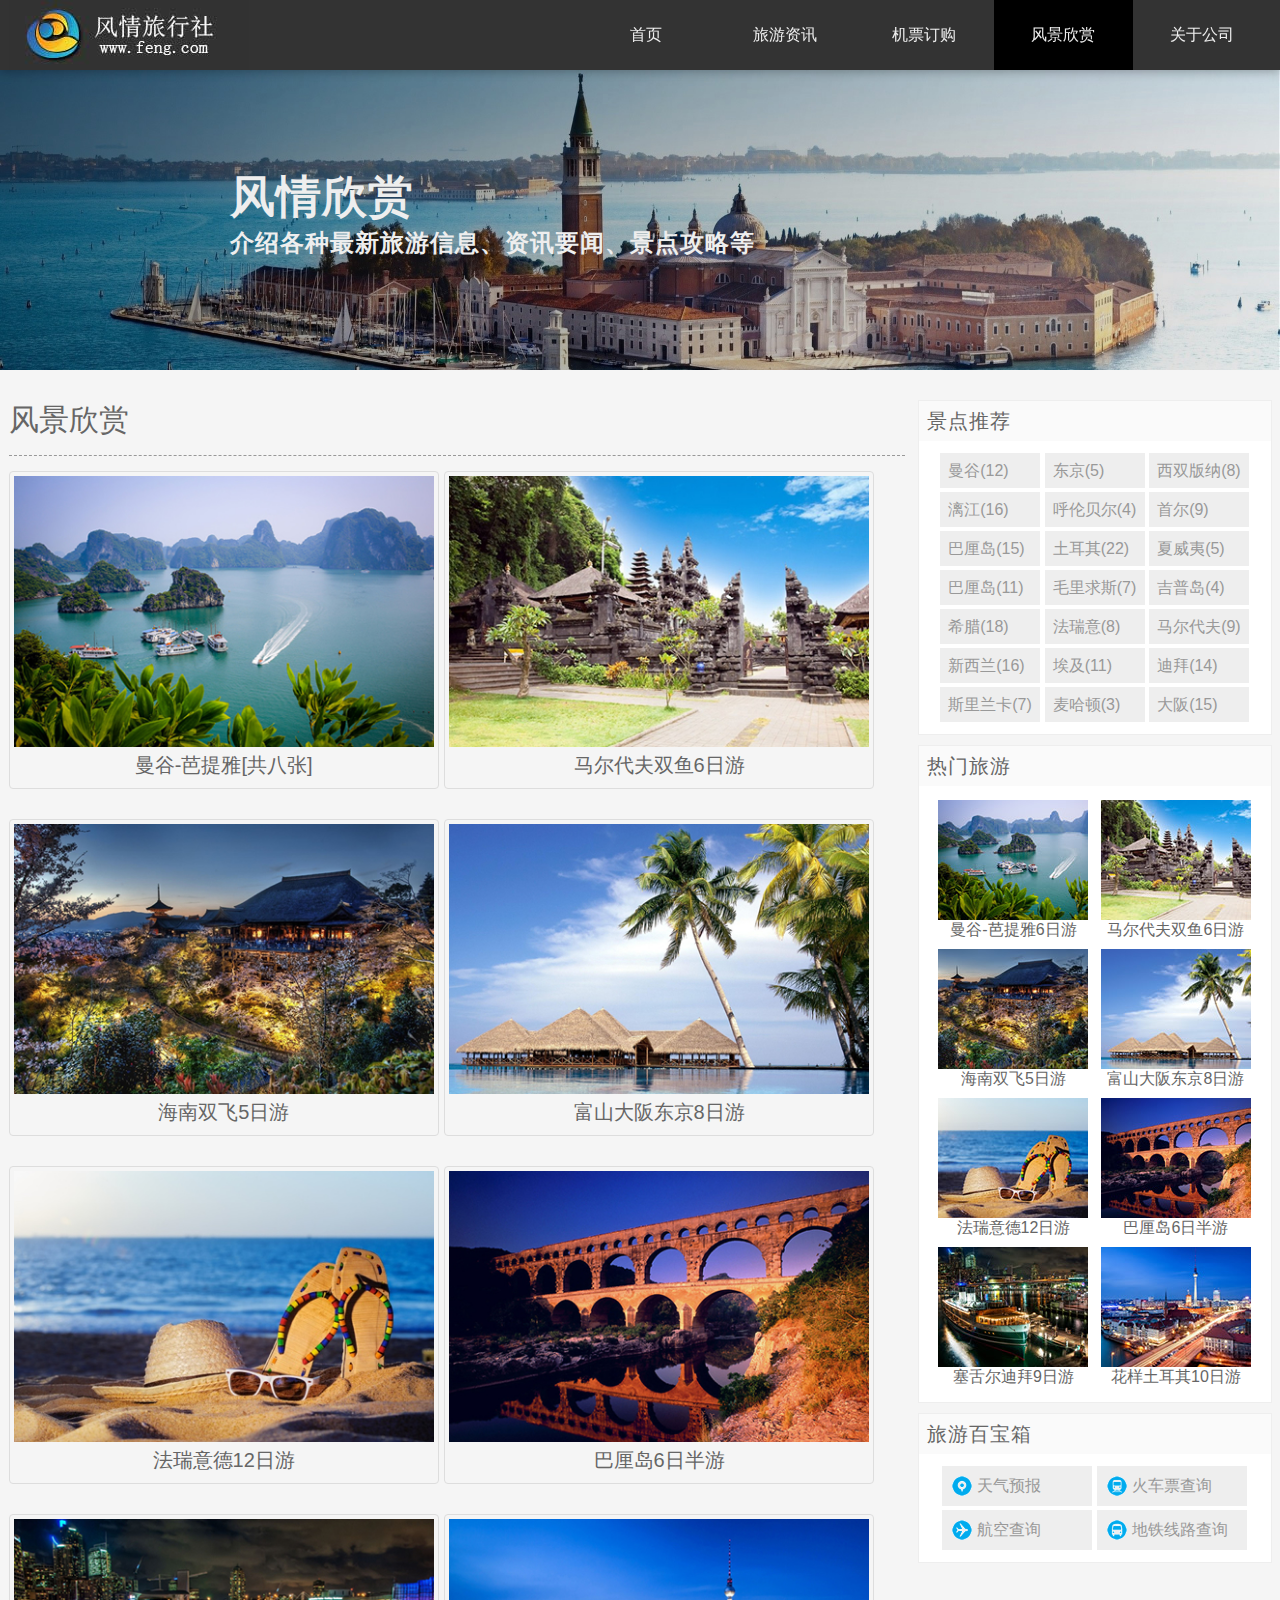
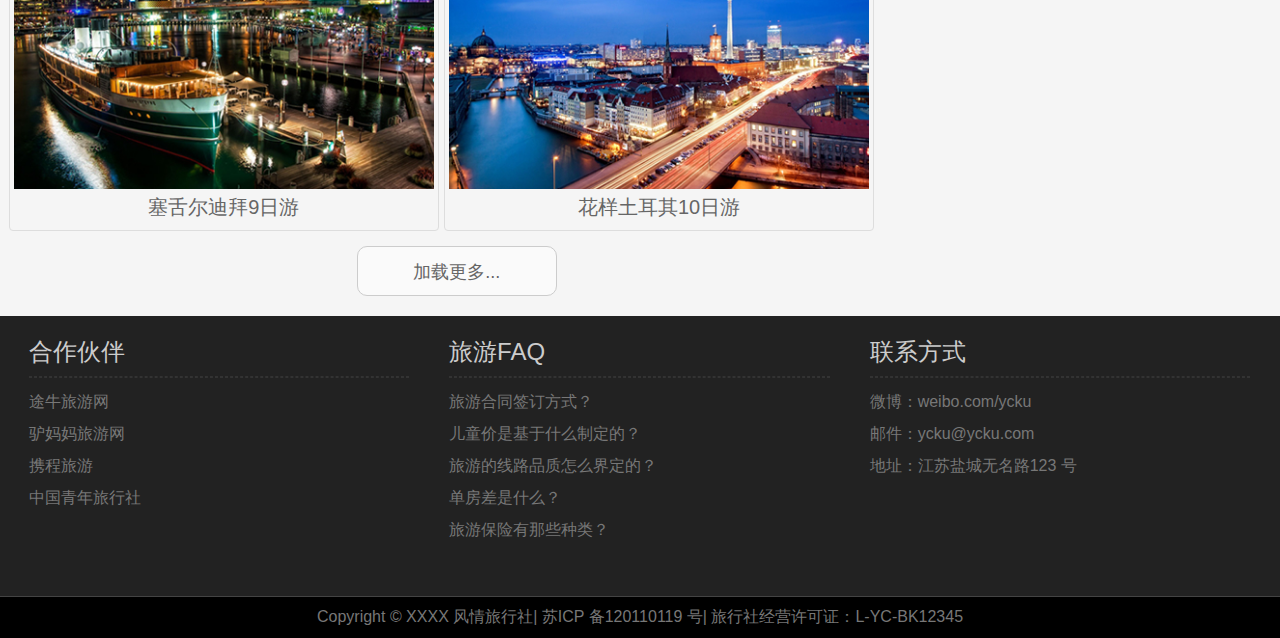
<file: scenery.html>
<!DOCTYPE html>
<html lang="en">
<head>
    <meta charset="UTF-8">
    <meta name="viewport" content="width=device-width, initial-scale=1.0,minimum-scale=1.0, maximum-scale=1.0,user-scalable=no">    <title>风情旅游网</title>
    <title>风情旅游网</title>
    <link rel="stylesheet" href="css/style.css">
</head>
<body>
<header id="header">
    <div class="center">
        <h1 class="logo">风情旅行社</h1>
        <nav class="link">
            <h2 class="none">网站导航</h2>
            <ul >
                <li><a href="index.html">首页</a></li>
                <li><a href="information.html"><span class="xs_hidden">旅游</span>资讯</a></li>
                <li><a href="ticket.html"><span class="xs_hidden">机票</span>订购</a></li>
                <li class="xs_hidden active"><a href="scenery.html"><span class="xs_hidden">风景</span>欣赏</a></li>
                <li ><a href="about.html"><span class="xs_hidden">关于</span>公司</a></li>
            </ul>
        </nav>
    </div>
</header>
<div id="headline">
    <img src="img/headline.jpg" alt="">
        <hgroup>
            <h2>风情欣赏</h2>
            <h3>介绍各种最新旅游信息、资讯要闻、景点攻略等</h3>
        </hgroup>

</div>
<div id="container">
    <div class="sidebar clear">
        <div class="sidebox recommend">
            <h2>景点推荐</h2>
            <div class="tag">
                <ul>
                    <li><a href="###">曼谷(12)</a></li>
                    <li><a href="###">东京(5)</a></li>
                    <li><a href="###">西双版纳(8)</a></li>
                    <li><a href="###">漓江(16)</a></li>
                    <li><a href="###">呼伦贝尔(4)</a></li>
                    <li><a href="###">首尔(9)</a></li>
                    <li><a href="###">巴厘岛(15)</a></li>
                    <li><a href="###">土耳其(22)</a></li>
                    <li><a href="###">夏威夷(5)</a></li>
                    <li><a href="###">巴厘岛(11)</a></li>
                    <li><a href="###">毛里求斯(7)</a></li>
                    <li><a href="###">吉普岛(4)</a></li>
                    <li><a href="###">希腊(18)</a></li>
                    <li><a href="###">法瑞意(8)</a></li>
                    <li><a href="###">马尔代夫(9)</a></li>
                    <li><a href="###">新西兰(16)</a></li>
                    <li><a href="###">埃及(11)</a></li>
                    <li><a href="###">迪拜(14)</a></li>
                    <li><a href="###">斯里兰卡(7)</a></li>
                    <li><a href="###">麦哈顿(3)</a></li>
                    <li><a href="###">大阪(15)</a></li>
                </ul>
            </div>
        </div>
        <div class="sidebox hot">
            <h2>热门旅游</h2>
            <div class="figure">
                <figure>
                    <img src="img/hot1.jpg" alt="曼谷-芭提雅6日游">
                    <figcaption>曼谷-芭提雅6日游</figcaption>
                </figure>
                <figure>
                    <img src="img/hot2.jpg" alt="马尔代夫双鱼6日游">
                    <figcaption>马尔代夫双鱼6日游</figcaption>
                </figure>
                <figure>
                    <img src="img/hot3.jpg" alt="海南双飞5日游">
                    <figcaption>海南双飞5日游</figcaption>
                </figure>
                <figure>
                    <img src="img/hot4.jpg" alt="富山大阪东京8日游">
                    <figcaption>富山大阪东京8日游</figcaption>
                </figure>
                <figure>
                    <img src="img/hot5.jpg" alt="法瑞意德12日游">
                    <figcaption>法瑞意德12日游</figcaption>
                </figure>
                <figure>
                    <img src="img/hot6.jpg" alt="巴厘岛6日半游">
                    <figcaption>巴厘岛6日半游</figcaption>
                </figure>
                <figure>
                    <img src="img/hot7.jpg" alt="塞舌尔迪拜9日游">
                    <figcaption>塞舌尔迪拜9日游</figcaption>
                </figure>
                <figure>
                    <img src="img/hot8.jpg" alt="花样土耳其10日游">
                    <figcaption>花样土耳其10日游</figcaption>
                </figure>
            </div>
        </div>
        <div class="sidebox treasure">
            <h2>旅游百宝箱</h2>
            <div class="box">
                <a href="###" class="trea1">天气预报</a>
                <a href="###" class="trea2">火车票查询</a>
                <a href="###" class="trea3">航空查询</a>
                <a href="###" class="trea4">地铁线路查询</a>
            </div>
        </div>
    </div>
    <div class="list scenery">
        <section>
            <h2>风景欣赏</h2>
            <figure>
                <img src="img/s1.jpg" alt="曼谷-芭提雅">
                <figcaption>曼谷-芭提雅[共八张]</figcaption>
            </figure>
            <figure>
                <img src="img/s2.jpg" alt="马尔代夫双鱼6日游">
                <figcaption>马尔代夫双鱼6日游</figcaption>
            </figure>
            <figure>
                <img src="img/s3.jpg" alt="海南双飞5日游">
                <figcaption>海南双飞5日游</figcaption>
            </figure>
            <figure>
                <img src="img/s4.jpg" alt="富山大阪东京8日游">
                <figcaption>富山大阪东京8日游</figcaption>
            </figure>
            <figure>
                <img src="img/s5.jpg" alt="法瑞意德12日游">
                <figcaption>法瑞意德12日游</figcaption>
            </figure>
            <figure>
                <img src="img/s6.jpg" alt="巴厘岛6日半游">
                <figcaption>巴厘岛6日半游</figcaption>
            </figure>
            <figure>
                <img src="img/s7.jpg" alt="塞舌尔迪拜9日游">
                <figcaption>塞舌尔迪拜9日游</figcaption>
            </figure>
            <figure>
                <img src="img/s8.jpg" alt="花样土耳其10日游">
                <figcaption>花样土耳其10日游</figcaption>
            </figure>
        </section>
        <div class="clearfix"></div>
        <div class="more">加载更多...</div>

    </div>
</div>
<footer id="footer">
    <div class="top sm-hidden">
        <div class="block left">
            <h2>合作伙伴</h2>
            <hr>
            <ul>
                <li>途牛旅游网</li>
                <li>驴妈妈旅游网</li>
                <li>携程旅游</li>
                <li>中国青年旅行社</li>
            </ul>
        </div>
        <div class="block center">
            <h2>旅游FAQ</h2>
            <hr>
            <ul>
                <li>旅游合同签订方式？</li>
                <li>儿童价是基于什么制定的？</li>
                <li>旅游的线路品质怎么界定的？</li>
                <li>单房差是什么？</li>
                <li>旅游保险有那些种类？</li>
            </ul>
        </div>
        <div class="block right">
            <h2>联系方式</h2>
            <hr>
            <ul>
                <li>微博：weibo.com/ycku</li>
                <li>邮件：ycku@ycku.com</li>
                <li>地址：江苏盐城无名路123 号</li>
            </ul>
        </div>
    </div>
    <div class="clearfix"></div>
    <div class="version">
        客户端 | 触屏版 | 电脑版
    </div>
    <div class="bottom">Copyright © XXXX 风情旅行社| 苏ICP 备120110119 号<span class="sm-hidden">| 旅行社经营许可证：L-YC-BK12345</span></div>
</footer>
</body>
</html>
</file>
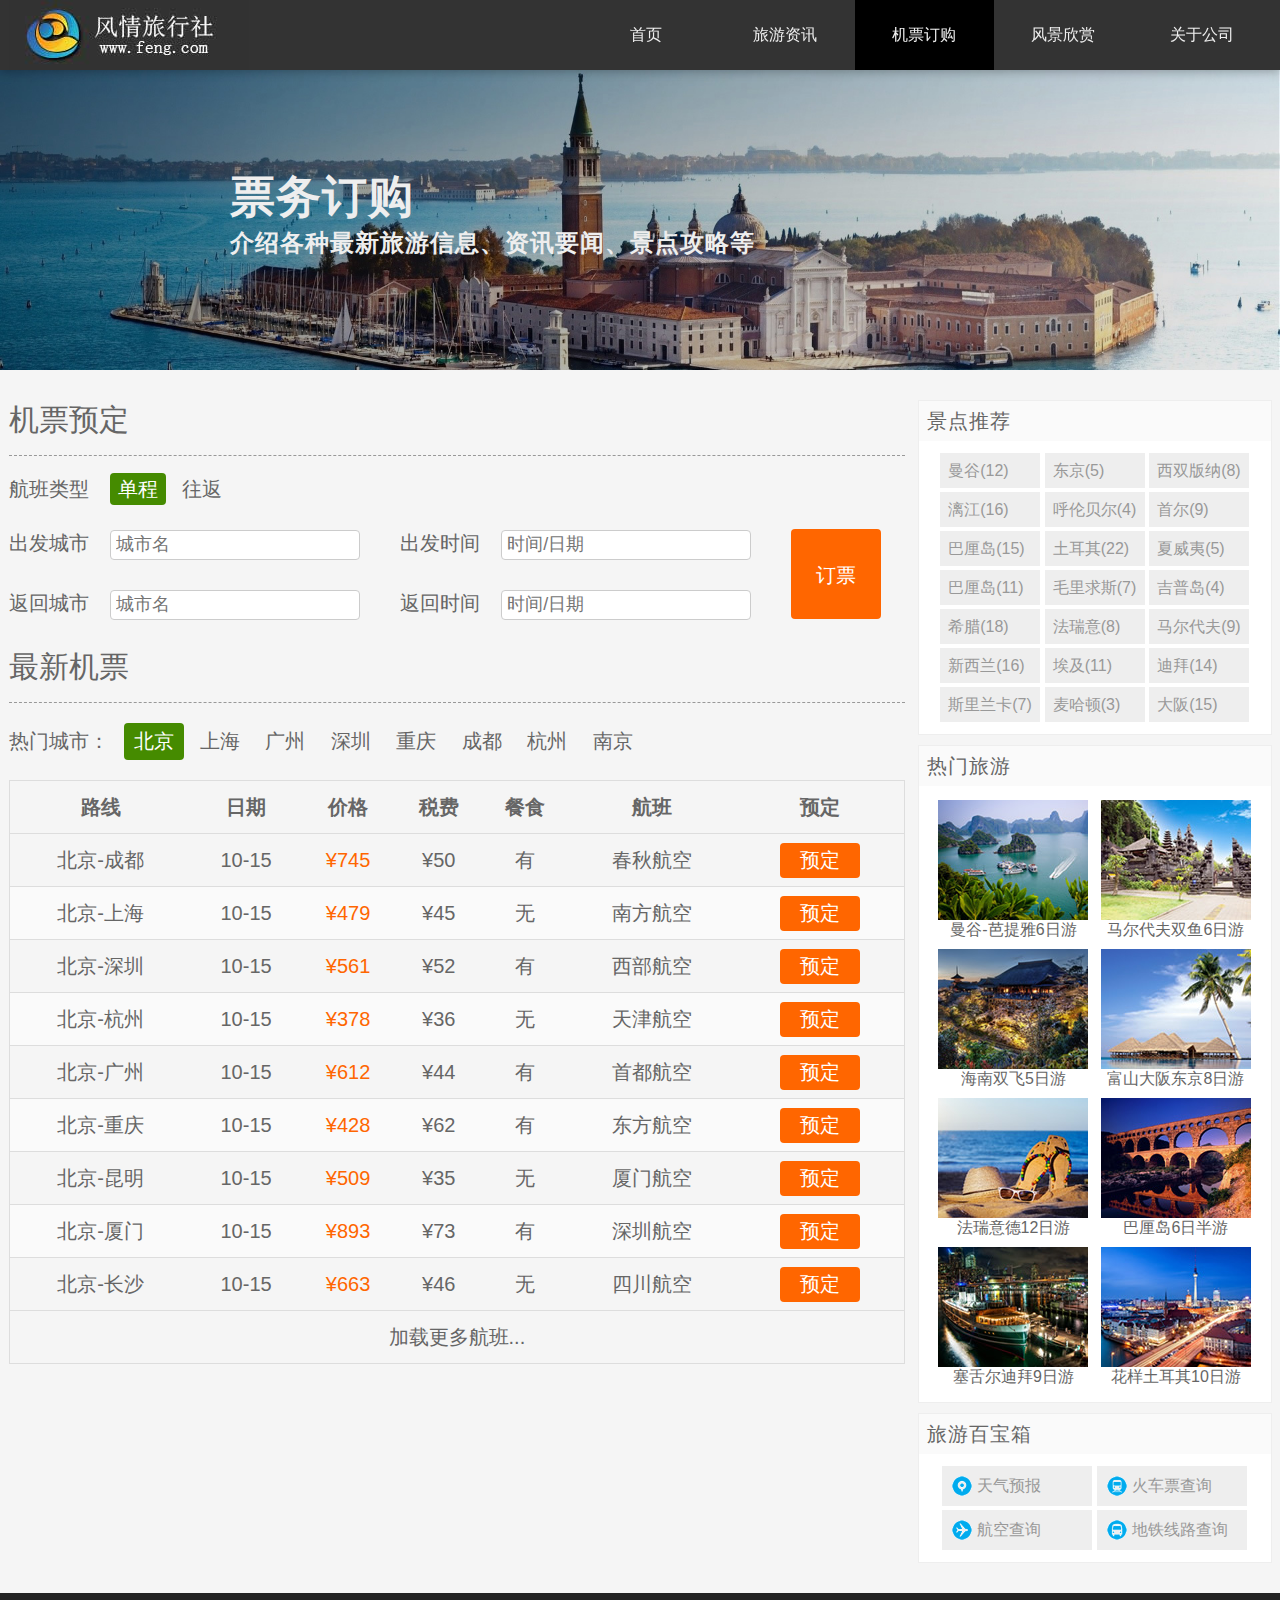
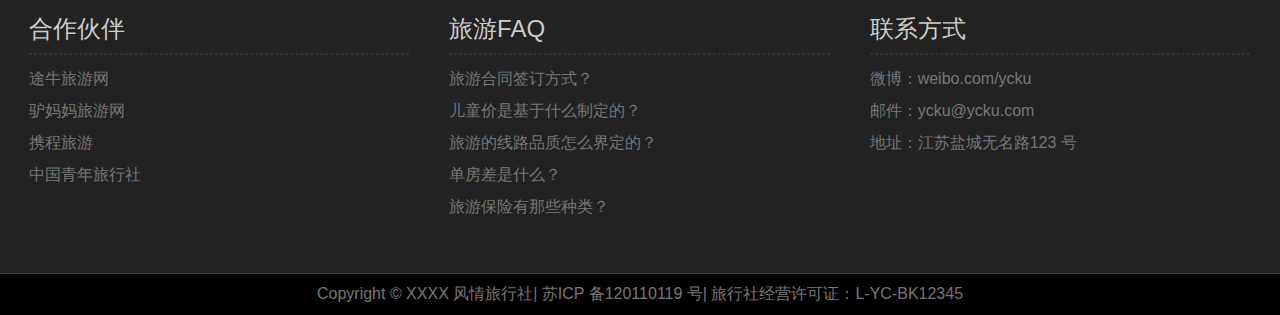
<file: ticket.html>
<!DOCTYPE html>
<html lang="en">
<head>
    <meta charset="UTF-8">
    <meta name="viewport" content="width=device-width, initial-scale=1.0,minimum-scale=1.0, maximum-scale=1.0,user-scalable=no">    <title>风情旅游网</title>
    <title>风情旅游网</title>
    <link rel="stylesheet" href="css/style.css">
</head>
<body>
<header id="header">
    <div class="center">
        <h1 class="logo">风情旅行社</h1>
        <nav class="link">
            <h2 class="none">网站导航</h2>
            <ul >
                <li><a href="index.html">首页</a></li>
                <li><a href="information.html"><span class="xs_hidden">旅游</span>资讯</a></li>
                <li class="active"><a href="ticket.html"><span class="xs_hidden">机票</span>订购</a></li>
                <li class="xs_hidden"><a href="scenery.html"><span class="xs_hidden">风景</span>欣赏</a></li>
                <li ><a href="about.html"><span class="xs_hidden">关于</span>公司</a></li>
            </ul>
        </nav>
    </div>
</header>
<div id="headline">
    <img src="img/headline.jpg" alt="">
        <hgroup>
            <h2>票务订购</h2>
            <h3>介绍各种最新旅游信息、资讯要闻、景点攻略等</h3>
        </hgroup>

</div>
<div id="container">
    <div class="sidebar clear">
        <div class="sidebox recommend">
            <h2>景点推荐</h2>
            <div class="tag">
                <ul>
                    <li><a href="###">曼谷(12)</a></li>
                    <li><a href="###">东京(5)</a></li>
                    <li><a href="###">西双版纳(8)</a></li>
                    <li><a href="###">漓江(16)</a></li>
                    <li><a href="###">呼伦贝尔(4)</a></li>
                    <li><a href="###">首尔(9)</a></li>
                    <li><a href="###">巴厘岛(15)</a></li>
                    <li><a href="###">土耳其(22)</a></li>
                    <li><a href="###">夏威夷(5)</a></li>
                    <li><a href="###">巴厘岛(11)</a></li>
                    <li><a href="###">毛里求斯(7)</a></li>
                    <li><a href="###">吉普岛(4)</a></li>
                    <li><a href="###">希腊(18)</a></li>
                    <li><a href="###">法瑞意(8)</a></li>
                    <li><a href="###">马尔代夫(9)</a></li>
                    <li><a href="###">新西兰(16)</a></li>
                    <li><a href="###">埃及(11)</a></li>
                    <li><a href="###">迪拜(14)</a></li>
                    <li><a href="###">斯里兰卡(7)</a></li>
                    <li><a href="###">麦哈顿(3)</a></li>
                    <li><a href="###">大阪(15)</a></li>
                </ul>
            </div>
        </div>
        <div class="sidebox hot">
            <h2>热门旅游</h2>
            <div class="figure">
                <figure>
                    <img src="img/hot1.jpg" alt="曼谷-芭提雅6日游">
                    <figcaption>曼谷-芭提雅6日游</figcaption>
                </figure>
                <figure>
                    <img src="img/hot2.jpg" alt="马尔代夫双鱼6日游">
                    <figcaption>马尔代夫双鱼6日游</figcaption>
                </figure>
                <figure>
                    <img src="img/hot3.jpg" alt="海南双飞5日游">
                    <figcaption>海南双飞5日游</figcaption>
                </figure>
                <figure>
                    <img src="img/hot4.jpg" alt="富山大阪东京8日游">
                    <figcaption>富山大阪东京8日游</figcaption>
                </figure>
                <figure>
                    <img src="img/hot5.jpg" alt="法瑞意德12日游">
                    <figcaption>法瑞意德12日游</figcaption>
                </figure>
                <figure>
                    <img src="img/hot6.jpg" alt="巴厘岛6日半游">
                    <figcaption>巴厘岛6日半游</figcaption>
                </figure>
                <figure>
                    <img src="img/hot7.jpg" alt="塞舌尔迪拜9日游">
                    <figcaption>塞舌尔迪拜9日游</figcaption>
                </figure>
                <figure>
                    <img src="img/hot8.jpg" alt="花样土耳其10日游">
                    <figcaption>花样土耳其10日游</figcaption>
                </figure>
            </div>
        </div>
        <div class="sidebox treasure">
            <h2>旅游百宝箱</h2>
            <div class="box">
                <a href="###" class="trea1">天气预报</a>
                <a href="###" class="trea2">火车票查询</a>
                <a href="###" class="trea3">航空查询</a>
                <a href="###" class="trea4">地铁线路查询</a>
            </div>
        </div>
    </div>
    <div class="list ticket">
        <form action="###">
            <h2>机票预定</h2>
            <div class="type">
                <p>航班类型 <mark>单程</mark> 往返</p>
            </div>
            <div class="form left">
                <p>
                    <label for="from_city">出发城市 </label>
                    <input type="text" name="from_city" id="from_city" placeholder="城市名">
                </p>
                <p>
                    <label for="to_city">返回城市 </label>
                    <input type="text" name="to_city" id="to_city" placeholder="城市名">
                </p>
            </div>
            <div class="form right">
                <p>
                    <label for="from_date">出发时间 </label>
                    <input type="text" name="from_date" id="from_date" placeholder="时间/日期">
                </p>
                <p>
                    <label for="to_date">返回时间 </label>
                    <input type="text" name="to_date" id="to_date" placeholder="时间/日期">
                </p>
            </div>
            <div class="form button">
                <p>
                    <button type="submit" class="submit">订票</button>
                </p>
            </div>
        </form>
        <div class="new">
            <h2>最新机票</h2>
            <ul>
                <li>热门城市：</li>
                <li>北京</li>
                <li>上海</li>
                <li>广州</li>
                <li>深圳</li>
                <li>重庆</li>
                <li>成都</li>
                <li>杭州</li>
                <li>南京</li>
            </ul>
            <table>
                <thead>
                <tr>
                    <th>路线</th>
                    <th>日期</th>
                    <th>价格</th>
                    <th>税费</th>
                    <th>餐食</th>
                    <th>航班</th>
                    <th>预定</th>
                </tr>
                </thead>
                <tbody>
                <tr>
                    <td>北京-成都</td>
                    <td>10-15</td>
                    <td class="price">¥745</td>
                    <td>¥50</td>
                    <td>有</td>
                    <td>春秋航空</td>
                    <td><a href="###" class="reserve">预定</a></td>
                </tr>
                <tr>
                    <td>北京-上海</td>
                    <td>10-15</td>
                    <td class="price">¥479</td>
                    <td>¥45</td>
                    <td>无</td>
                    <td>南方航空</td>
                    <td><a href="###" class="reserve">预定</a></td>
                </tr>
                <tr>
                    <td>北京-深圳</td>
                    <td>10-15</td>
                    <td class="price">¥561</td>
                    <td>¥52</td>
                    <td>有</td>
                    <td>西部航空</td>
                    <td><a href="###" class="reserve">预定</a></td>
                </tr>
                <tr>
                    <td>北京-杭州</td>
                    <td>10-15</td>
                    <td class="price">¥378</td>
                    <td>¥36</td>
                    <td>无</td>
                    <td>天津航空</td>
                    <td><a href="###" class="reserve">预定</a></td>
                </tr>
                <tr>
                    <td>北京-广州</td>
                    <td>10-15</td>
                    <td class="price">¥612</td>
                    <td>¥44</td>
                    <td>有</td>
                    <td>首都航空</td>
                    <td><a href="###" class="reserve">预定</a></td>
                </tr>
                <tr>
                    <td>北京-重庆</td>
                    <td>10-15</td>
                    <td class="price">¥428</td>
                    <td>¥62</td>
                    <td>有</td>
                    <td>东方航空</td>
                    <td><a href="###" class="reserve">预定</a></td>
                </tr>
                <tr>
                    <td>北京-昆明</td>
                    <td>10-15</td>
                    <td class="price">¥509</td>
                    <td>¥35</td>
                    <td>无</td>
                    <td>厦门航空</td>
                    <td><a href="###" class="reserve">预定</a></td>
                </tr>
                <tr>
                    <td>北京-厦门</td>
                    <td>10-15</td>
                    <td class="price">¥893</td>
                    <td>¥73</td>
                    <td>有</td>
                    <td>深圳航空</td>
                    <td><a href="###" class="reserve">预定</a></td>
                </tr>
                <tr>
                    <td>北京-长沙</td>
                    <td>10-15</td>
                    <td class="price">¥663</td>
                    <td>¥46</td>
                    <td>无</td>
                    <td>四川航空</td>
                    <td><a href="###" class="reserve">预定</a></td>
                </tr>
                </tbody>
                <tfoot>
                <tr>
                    <td colspan="7"><a href="###" class="more">加载更多航班...</a></td>
                </tr>
                </tfoot>
            </table>
        </div>
    </div>



</div>
<footer id="footer">
    <div class="top sm-hidden">
        <div class="block left">
            <h2>合作伙伴</h2>
            <hr>
            <ul>
                <li>途牛旅游网</li>
                <li>驴妈妈旅游网</li>
                <li>携程旅游</li>
                <li>中国青年旅行社</li>
            </ul>
        </div>
        <div class="block center">
            <h2>旅游FAQ</h2>
            <hr>
            <ul>
                <li>旅游合同签订方式？</li>
                <li>儿童价是基于什么制定的？</li>
                <li>旅游的线路品质怎么界定的？</li>
                <li>单房差是什么？</li>
                <li>旅游保险有那些种类？</li>
            </ul>
        </div>
        <div class="block right">
            <h2>联系方式</h2>
            <hr>
            <ul>
                <li>微博：weibo.com/ycku</li>
                <li>邮件：ycku@ycku.com</li>
                <li>地址：江苏盐城无名路123 号</li>
            </ul>
        </div>
    </div>
    <div class="clearfix"></div>
    <div class="version">
        客户端 | 触屏版 | 电脑版
    </div>
    <div class="bottom">Copyright © XXXX 风情旅行社| 苏ICP 备120110119 号<span class="sm-hidden">| 旅行社经营许可证：L-YC-BK12345</span></div>
</footer>
</body>
</html>
</file>
<file: css/style.css>
@charset "utf-8";
body,h1,h2,h3,h4,p,ul,ol,figure,form{margin: 0;padding: 0;}
body {
    background-color: #f5f5f5;
    font-family: "Helvetica Neue", Helvetica, Arial, "Microsoft Yahei UI", "Microsoft YaHei", SimHei, "\5B8B\4F53", simsun, sans-serif;
}
ul,ol{list-style: outside none none;}
a{text-decoration: none;}
img{display: block;max-width: 100%;}
div,figure,figcaption,input,button{box-sizing:border-box}
.none{display: none;}
.clearfix:after{content: '';display: block;clear: both;visibility: hidden;}
.xs_hidden{}

#header{width: 100%;height: 70px;background: #333;box-shadow: 0 1px 10px rgba(0,0,0,0.3);
    position: fixed;top:0;z-index: 9999;}
#header .center{max-width: 1263px;height: 70px;margin: 0 auto;}
#header .logo{width:30%;height: 70px;background: url("../img/logo.jpg") no-repeat;text-indent: -9999px;float: left; }
#header .link {float: right;height: 70px;line-height: 70px;width:55%;color: #eee;}
#header .link li{float: left;width: 20%;text-align: center;}
#header .link a{display: block;color: #eee;}
#header .link a:hover,#header .link .active{text-decoration: none;background: #000;}

#adver{max-width: 1920px;margin: 0 auto;padding-top: 70px;position: relative;}
#adver .center{width:40%;height: 60px;background: #000;opacity: 0.4;position: absolute;
    top: 50%;left: 50%;margin: -10px 0 0 -20%;border-radius: 10px;}
#adver .copy{opacity:1;background: transparent;padding: 3px 3px 0 3px;}
#adver .search{width: 70%;height: 52px;background: #eee;font-size: 24px; border-radius: 10px;
    color: #666;border: 1px solid #666;padding: 0 10px;outline: none;display: block;float:left;}
#adver .button{width: 30%;height: 54px;background: #eee;font-size: 24px;display:block;float: right;
    border-radius: 10px;color: #666;border: 1px solid #666;cursor: pointer;font-weight: bold;
}

#footer {background: #222;clear: both;position: relative;top: 20px; }
#footer .top{max-width: 1263px;height: 280px;margin: 0 auto;text-align: center;}
#footer h2{font-size:24px;font-weight: normal;padding: 20px 0 0 20px; }
#footer hr{width: 90%;border: 1px dashed #333;}
#footer ul{font-size: 16px;color: #777;text-indent: 20px;line-height: 2;}
#footer .block{width: 33.3%;height: 280px;display: block;text-align: left;color: #ccc;vertical-align: top;float: left;}
#footer .bottom{text-align: center;background: #000;color: #777;border-top:1px solid #444;padding: 10px 0;}
#footer .version{display: none;color: #777;padding: 10px 0;text-align: center;}

#tour{max-width: 1263px;margin: 30px auto 0;overflow:hidden;zoom:1;text-align: center;}
#tour .center h2{font-size: 45px;letter-spacing: 2px;color: #666;margin: 10px;}
#tour .center p{color: #666;margin: 10px 0;font-size: 16px;}
#tour figure{border: 1px solid #ddd;display:block;padding: 4px;border-radius: 4px;margin: 15px 0.4%;
    width: 32.4%;position: relative;float: left;}
#tour figure img{vertical-align: middle;}
#tour figure figcaption{text-align: left;font-size: 14px;color: #777;line-height: 1.5;letter-spacing: 1px}
#tour .title{color: #333;font-weight: normal;padding: 7px 0 5px 0;}
#tour .sat{float: right;color: #999;font-size: 13px;font-style: normal;position: relative;top: 5px;right: 5px;}
#tour .price{color: #f60;font-size: 14px;letter-spacing: 1px}
#tour .price strong{font-size: 20px;}
#tour .type{width: 90px;height: 25px;font-size:14px;line-height: 25px;background: #59b200;text-align: center;
    color: #fff;position: absolute;left: 4px;top:4px;}
#tour .tour_title{height: 40px;overflow: hidden;}

#headline{max-width: 1920px;padding-top: 70px;margin: 0 auto;position: relative;}
#headline hgroup{position: absolute;top:45%;left: 18%;}
#headline h2{color: #eee;font-size: 45px;letter-spacing: 1px;}
#headline h3{color: #eee;font-size: 24px;letter-spacing: 1px;}

#container{ max-width: 1263px;margin: 30px auto;}
#container .sidebar{width: 28%;float: right;}
#container  .list{width: 71%;float: left;}
#container  .list h2{height:40px;line-height: 40px;border-bottom: 1px dashed #999;padding-bottom: 15px;
    font-weight: normal;font-size: 30px;}

#container .sidebox{margin-bottom: 10px;border: 1px solid #eee;text-align: center;background: #fff;}
#container .sidebox h2{font-size: 20px;font-weight: normal;letter-spacing: 1px;text-indent: 8px;
    height: 40px;line-height: 40px;background: #fafafa;color: #666;text-align: left;}

#container .tag{padding: 10px 0;}
#container .tag li{display: inline-block;width: 100px;height: 35px;line-height: 35px;margin: 2px 0;
    text-align: left;text-indent: 8px;}
#container .tag a{display: block;background: #eee;color: #999}
#container .tag a:hover{background: #458b00;color: #fff;}

#container .figure{padding: 10px 0;}
#container .figure figure{display: inline-block;color: #666;padding: 4px;}
#container .box{padding: 10px 0;}
#container .box a{display: inline-block;width: 150px;height: 40px;line-height: 40px;margin: 2px 0;background: #eee;color: #999;
    text-align: left;text-indent: 35px;}

#container .box a.trea1{background: #eee url("../img/trea1.png") no-repeat 10px center}
#container .box a.trea2{background: #eee url("../img/trea2.png") no-repeat 10px center}
#container .box a.trea3{background: #eee url("../img/trea3.png") no-repeat 10px center}
#container .box a.trea4{background: #eee url("../img/trea4.png") no-repeat 10px center}

#container .information .more,#container .scenery .more{width:200px;height: 50px;line-height: 50px;text-align: center;margin: 0 auto;border: 1px solid #ccc;
    background: #fafafa;border-radius: 10px;cursor: pointer;font-size: 18px;color: #666;}

#container .about{overflow: hidden;}
#container .about p{line-height: 2;margin: 20px 0;}
#container .about address{line-height: 1.6;margin: 20px 0;font-style: normal;}

#container .scenery figure{border: 1px solid #ddd;display: block;padding: 4px;border-radius: 4px;margin: 15px 5px 15px 0;
    width: 48%;float: left;}
#container .scenery figcaption{text-align: center;padding: 5px 0;}

#container .ticket ,#container .scenery ,#container .about {color: #666;font-size: 20px;}


#container .type{margin:20px 0 10px 0;}
#container .type mark{color: #fff;background: #458b00;padding: 5px 8px;border-radius: 4px; margin:0 10px 0 16px; }
#container .ticket .left,#container .ticket .right{display: inline-block;width: 43%;}
#container .ticket .button{display: inline-block;width: 9%;position: relative;}
#container .ticket .form p{line-height: 3;}
#container .ticket .form input{width: 250px;height: 30px;color: #666;padding: 5px;background: #fff;border-radius: 4px;
    border: 1px solid #ccc;margin-left: 16px;font-size: 18px;}

#container .ticket .submit{display:inline-block;font-size: 20px;width: 90px;height: 90px;line-height:90px;cursor: pointer;
    text-align: center;border-radius: 4px;background: #f60;color: #fff;border: none;position:relative;top:-28px;}

#container .new{}
#container .new ul{margin-top: 20px;}
#container .new ul li{display: inline-block;padding: 5px 10px;}
#container .new ul li:first-child{padding-left: 0;}
#container .new ul li:nth-child(2){background: #458b00;color: #fff;border-radius: 4px;}

#container .new table{margin-top: 20px;width: 100%;border: 1px solid #ddd;border-collapse: collapse;text-align: center;}
#container .new th,#container .new tr{border-bottom: 1px solid #ddd;height: 50px;line-height: 50px;}
#container .new th{}
#container .new tr:nth-child(2n){background: #fafafa;}
#container .new tr:hover{background: #eee;}
#container .new .price{color: #f60;}
#container .new .more{color: #666;}
#container .new .reserve{display:inline-block;font-size: 20px;width: 80px;height: 35px;line-height:35px;cursor: pointer;
    text-align: center;border-radius: 4px;background: #f60;color: #fff;}


#container .tour{border:1px solid #eee;margin-bottom: 20px;position: relative;background: #fff;}
#container .tour:after{content: '';display: block;clear: both;}
#container .tour img{float: left;width: 45%;}
#container .tour figcaption{float:right;width: 55%;}
#container .tour footer{width: 55%;height: 30px;line-height: 30px;color: #666;text-indent: 26px;letter-spacing: 1px;
    position: absolute;bottom: 0;background: #fafafa;}
#container .tour time{color: #458b00;  }
#container .tour ol{padding-left: 25px;color: #666;line-height: 2;}
#container .tour mark{background: #fff;border: 1px solid #458b00;border-radius: 4px;color: #458b00;padding: 0px 5px;}
#container .tour hgroup{width: 300px;}
#container .tour h2{font-size: 24px;font-weight: normal;color: #333;padding: 10px 0 10px 25px;border: none;}
#container .tour h3{font-size: 16px;font-weight: normal;color: #666;line-height: 1.5;padding: 10px 0 10px 25px;}
#container .tour .buy{position: absolute;top: 55px;right: 30px;}
#container .tour .price{color: #f60;font-size: 20px;}
#container .tour .price strong{font-size: 36px;}
#container .tour .price s{color: #999;font-size: 16px;}
#container .tour .reserve {margin-top: 10px;}
#container .tour .reserve a{display: block;font-size: 20px;width: 152px;height: 40px;line-height: 40px;
    text-align: center;border-radius: 4px;background: #f60;color: #fff;}
#container .tour .type{width: 90px;height: 25px;font-size:14px;line-height: 25px;background: #59b200;text-align: center;
    color: #fff;position: absolute;left: 0;top:0;margin: 0;}
#container .tour .disc{position: absolute;right: 0;top: 0;width: 52px;height: 52px;background: url("../img/disc.png") no-repeat}
#container .tour .disc span{transform: rotate(45deg);width:52px;height: 52px;display: block;padding-top: 5px;
    text-indent: 7px;font-size: 14px;color: #ff7a4b;}

/*当页面大于1200px 时，大屏幕，主要是PC 端*/
@media (min-width: 1200px) {

}
/*在992 和1199 像素之间的屏幕里，中等屏幕，分辨率低的PC*/
@media (min-width: 992px) and (max-width: 1199px) {
    #adver .center{width: 50%;margin: -10px 0 0 -25%;}
    #tour .center h2{font-size: 40px;}
    #headline hgroup{left: 8%}
    #headline h2{font-size: 36px;}
    #headline h3{font-size: 20px;}
    .sidebar{display: none;}
    #container .list{width: 100%;padding: 0 20px;}

}
    /*在768 和991 像素之间的屏幕里，小屏幕，主要是PAD*/
@media (min-width: 768px) and (max-width: 991px) {
    #adver .center{width: 60%;margin: -10px 0 0 -30%;}
    #adver .search,#adver .button{font-size: 20px;}
    #tour .center h2{font-size: 35px;}
    #headline hgroup{left: 8%}
    #headline h2{font-size: 30px;}
    #headline h3{font-size: 16px;}
    .sidebar{display: none;}
    #container .list{width: 100%;padding: 0 20px;}
    #container .list h2{font-size: 28px;}
    #container .about p{font-size: 18px;}
    #container .about address{font-size: 18px;}
    #container .ticket .left,#container .ticket .right,#container .ticket .button{width: 98%;display: block;}
    #container .ticket .form input{width: 98%;height: 35px;margin: 0;}
    #container .ticket .form p{line-height: 2;}
    #container .ticket .submit{display:block;position:static;height:auto;line-height:2;width: 30%;
    margin: 10px auto}
    .md-hidden{display: none}
    #container .tour h2{font-size: 22px;}
    #container .tour .buy strong{font-size: 22px;}
    #container .tour .buy{position: absolute;top:auto;right: auto;bottom: 0;padding-left: 25px;}
}
/*在480 和767 像素之间的屏幕里，超小屏幕，主要是手机*/
@media (min-width: 480px) and (max-width: 767px) {
    #header,#header .center,#header .logo,#header .link {height: 45px;}
    #header .logo, #footer .sm-hidden,.sidebar,.md-hidden{display: none;}
    #header .link{width:100%;line-height: 45px;}
    #adver{padding-top: 45px;}
    #adver .center{width: 70%;margin: -10px 0 0 -35%;height: 53px;}
    #adver .search,#adver .button{font-size: 18px;height:45px}
    #footer .version{display: block;}
    #tour .center h2{font-size: 30px;}
    #tour .center p{font-size: 14px;}
    #tour figure {width: 49.2%;}
    #headline {padding-top: 45px;}
    #headline hgroup{left: 8%}
    #headline h2{font-size: 26px;}
    #headline h3{font-size: 14px;}
    #container .list{width: 100%;padding: 0 20px;}
    #container .list h2{font-size: 25px;}
    #container .about p{font-size: 15px;}
    #container .about address{font-size: 15px;}
    #container .ticket .left,#container .ticket .right,#container .ticket .button{width: 98%;display: block;}
    #container .ticket .form input{width: 98%;height: 35px;margin: 0;}
    #container .ticket .form p{line-height: 2;}
    #container .ticket .submit{display:block;position:static;height:auto;line-height:2;width: 30%;
        margin: 10px auto}
    #container .ticket .type,#container .ticket .form,#container .ticket .new,#container .form input,#container .ticket .submit,#container .ticket .reserve{font-size: 16px;}
    #container .tour .buy{position: absolute;top:auto;right: auto;bottom: 0;padding-left: 25px;}
    #container .tour h2{font-size: 16px;padding: 5px 0 10px 15px;height: 20px;}
    #container .tour h3{font-size: 14px;padding: 5px 0 10px 15px }
    #container .tour .buy strong{font-size: 18px;}
    #container .tour hgroup{width: 100%;}
}
/*在小于480 像素的屏幕，微小屏幕，更低分辨率的手机*/
@media (max-width: 479px) {
    #header,#header .center,#header .logo,#header .link {height: 45px;}
    #header .logo,.xs_hidden,#footer .sm-hidden,.sidebar,.md-hidden{display: none;}
    #header .link{width:100%;line-height: 45px;}
    #adver{padding-top: 45px;}
    #header .link li{width: 25%;}
    #adver .center{width: 80%;margin: -10px 0 0 -40%;height:48px;}
    #adver .search,#adver .button{font-size: 16px;height:40px;}
    #footer .version{display: block;}
    #footer .bottom,#footer .version{font-size: 13px;}
    #tour .center h2{font-size: 26px;}
    #tour .center p{font-size: 12px;}
    #tour figure {width: 99%;}
    #headline {padding-top: 45px;}
    #headline hgroup{left: 8%}
    #headline h2{font-size: 20px;}
    #headline h3{font-size: 12px;}
    #container .list{width: 100%;padding: 0 20px;}
    #container .list h2{font-size: 22px;}
    #container .about p{font-size: 14px;}
    #container .about address{font-size: 14px;}
    #container .scenery figure{width: 99%;}
    #container .ticket .left,#container .ticket .right,#container .ticket .button{width: 98%;display: block;}
    #container .ticket .form input{width: 98%;height: 35px;margin: 0;}
    #container .ticket .form p{line-height: 2;}
    #container .ticket .submit{display:block;position:static;height:auto;line-height:2;width: 30%;
        margin: 10px auto}
    #container .ticket .type,#container .ticket .form,#container .ticket .new,#container .form input,#container .ticket .submit,#container .ticket .reserve{font-size: 12px;}
    #container .new .reserve{display:inline-block;width: auto;height:auto;line-height:1;cursor: pointer;
        text-align: center;border-radius: 4px;background: #f60;color: #fff;padding: 8px;}
    #container .tour hgroup{width: 100%;}
    #container .tour .buy{position: absolute;top:auto;right: auto;bottom: 0;padding-left: 25px;}
    #container .tour h2{font-size: 16px;padding: 5px 0 5px 15px;height: 15px;line-height: 15px;}
    #container .tour h3{font-size: 14px;padding: 5px 0 5px 15px;height: 15px;overflow: hidden;}
    #container .tour .buy strong,#container .tour .buy .price s,#container .tour .buy .price{font-size: 15px;}
}
</file>
